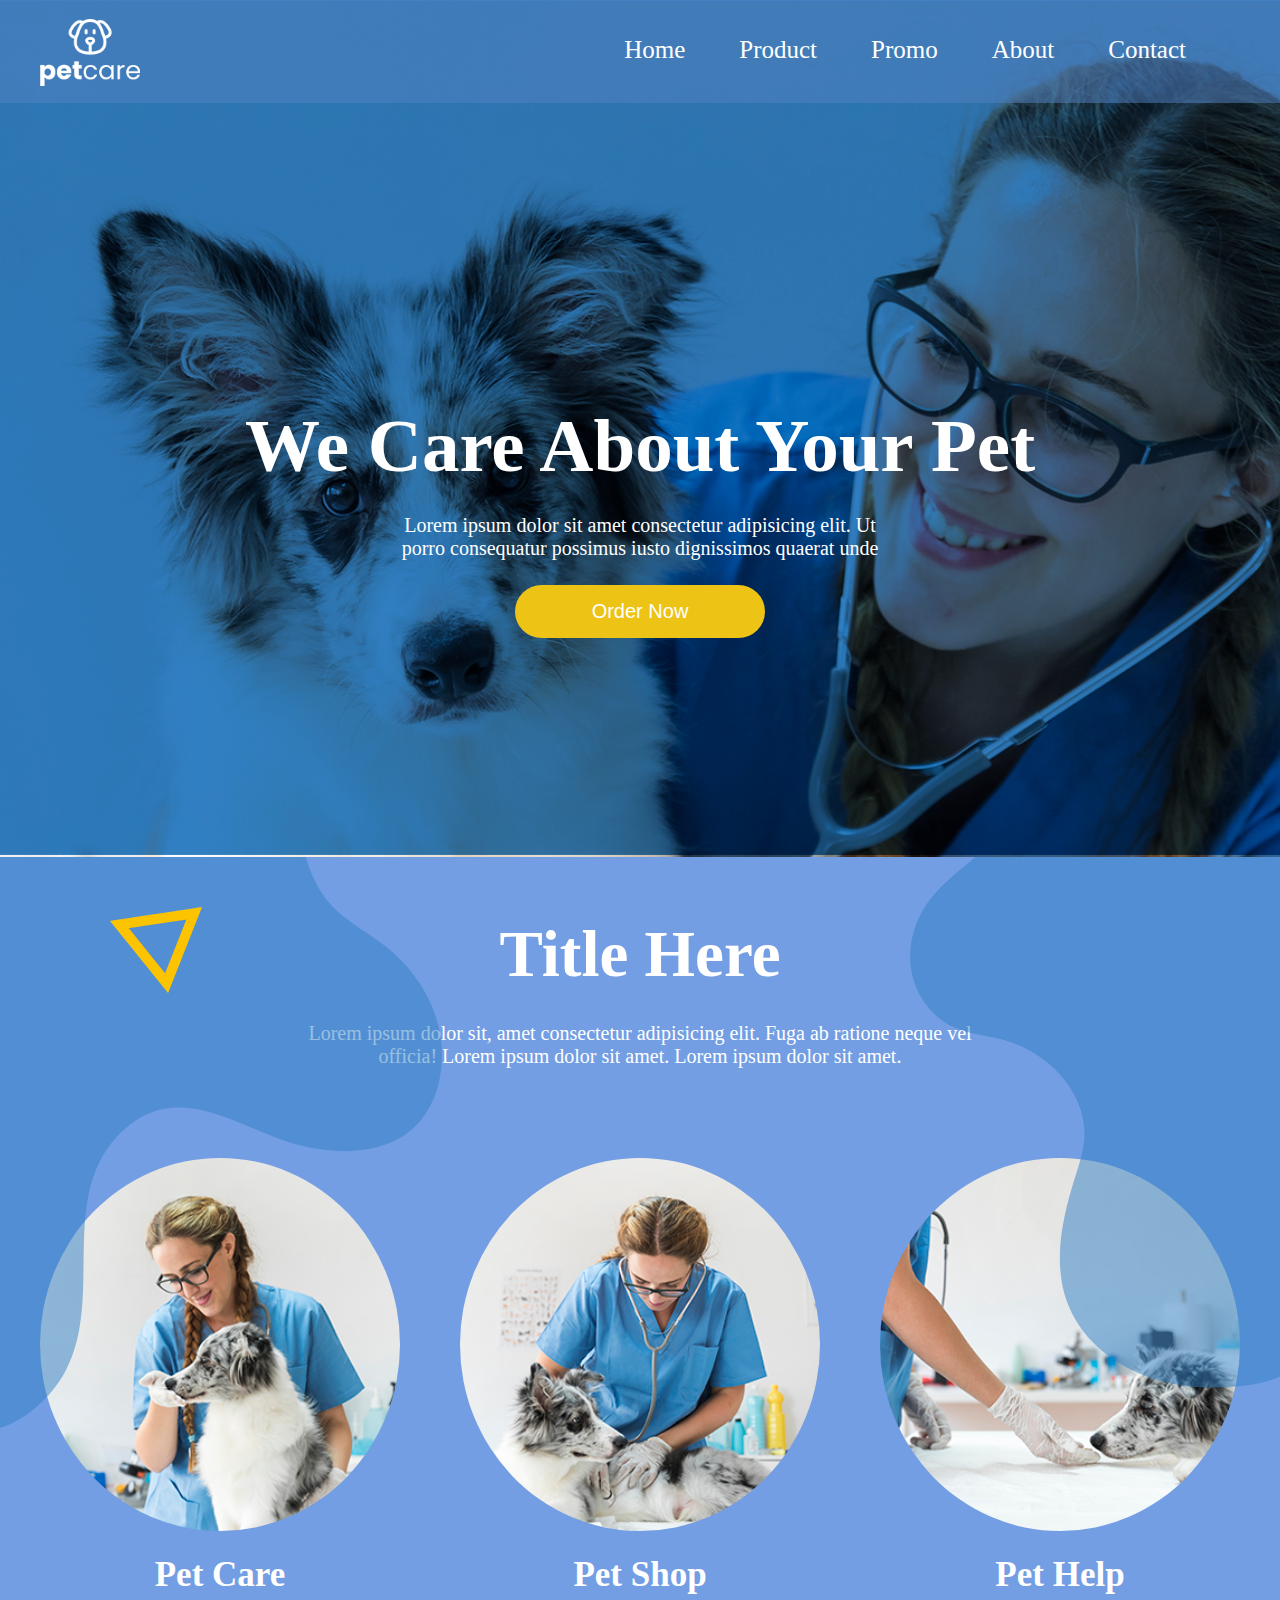
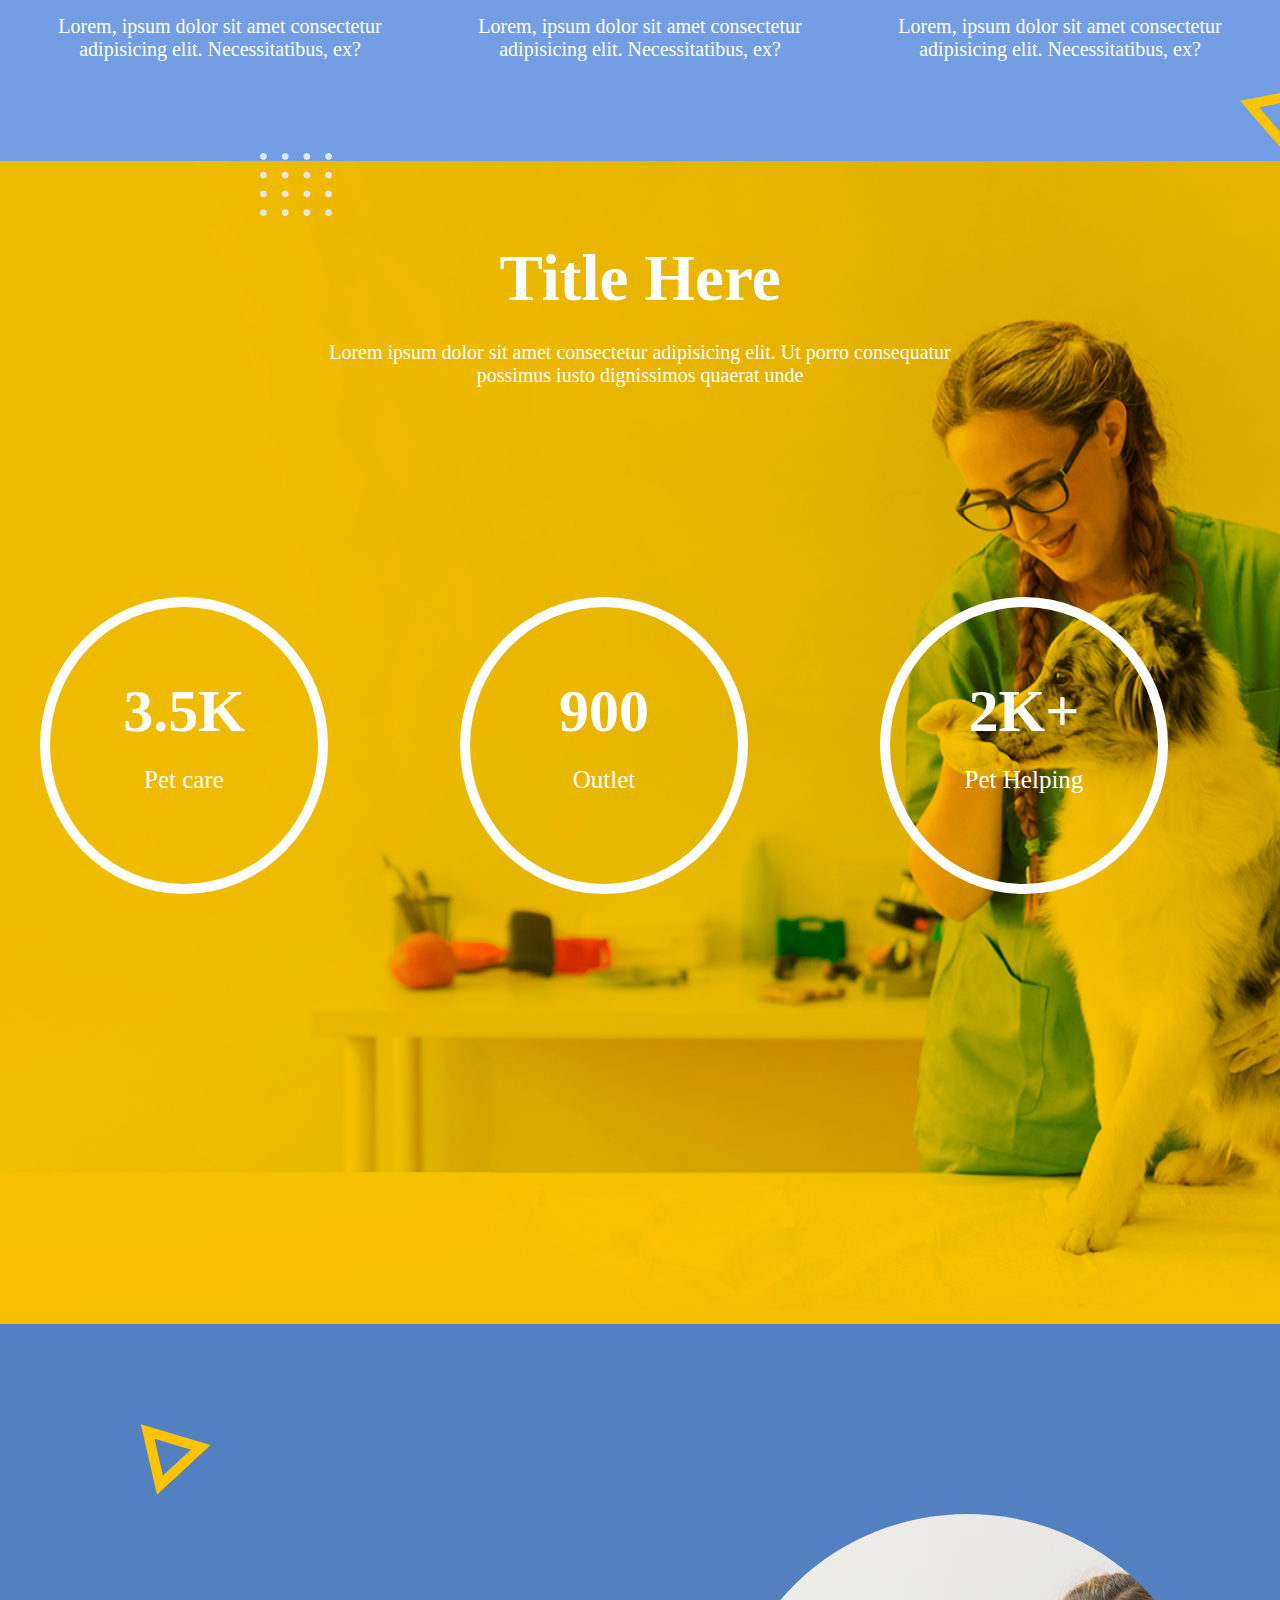
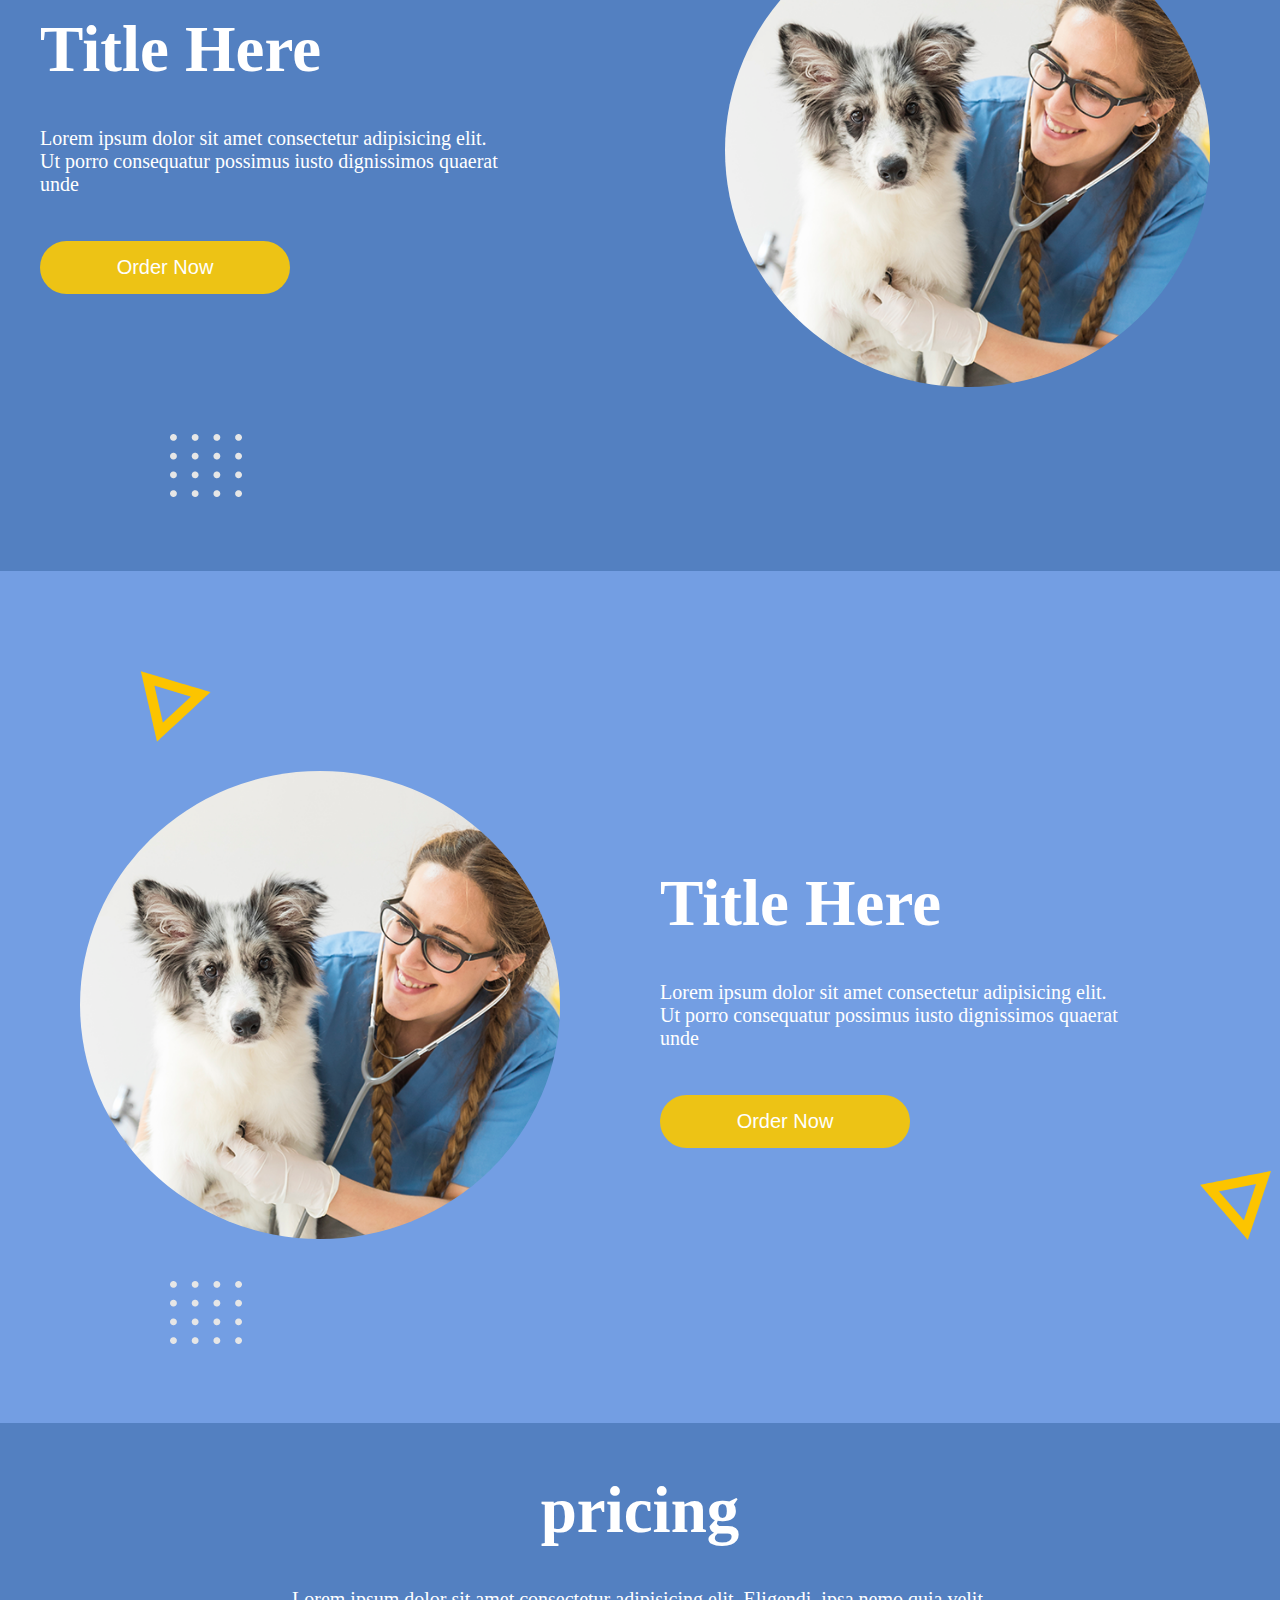
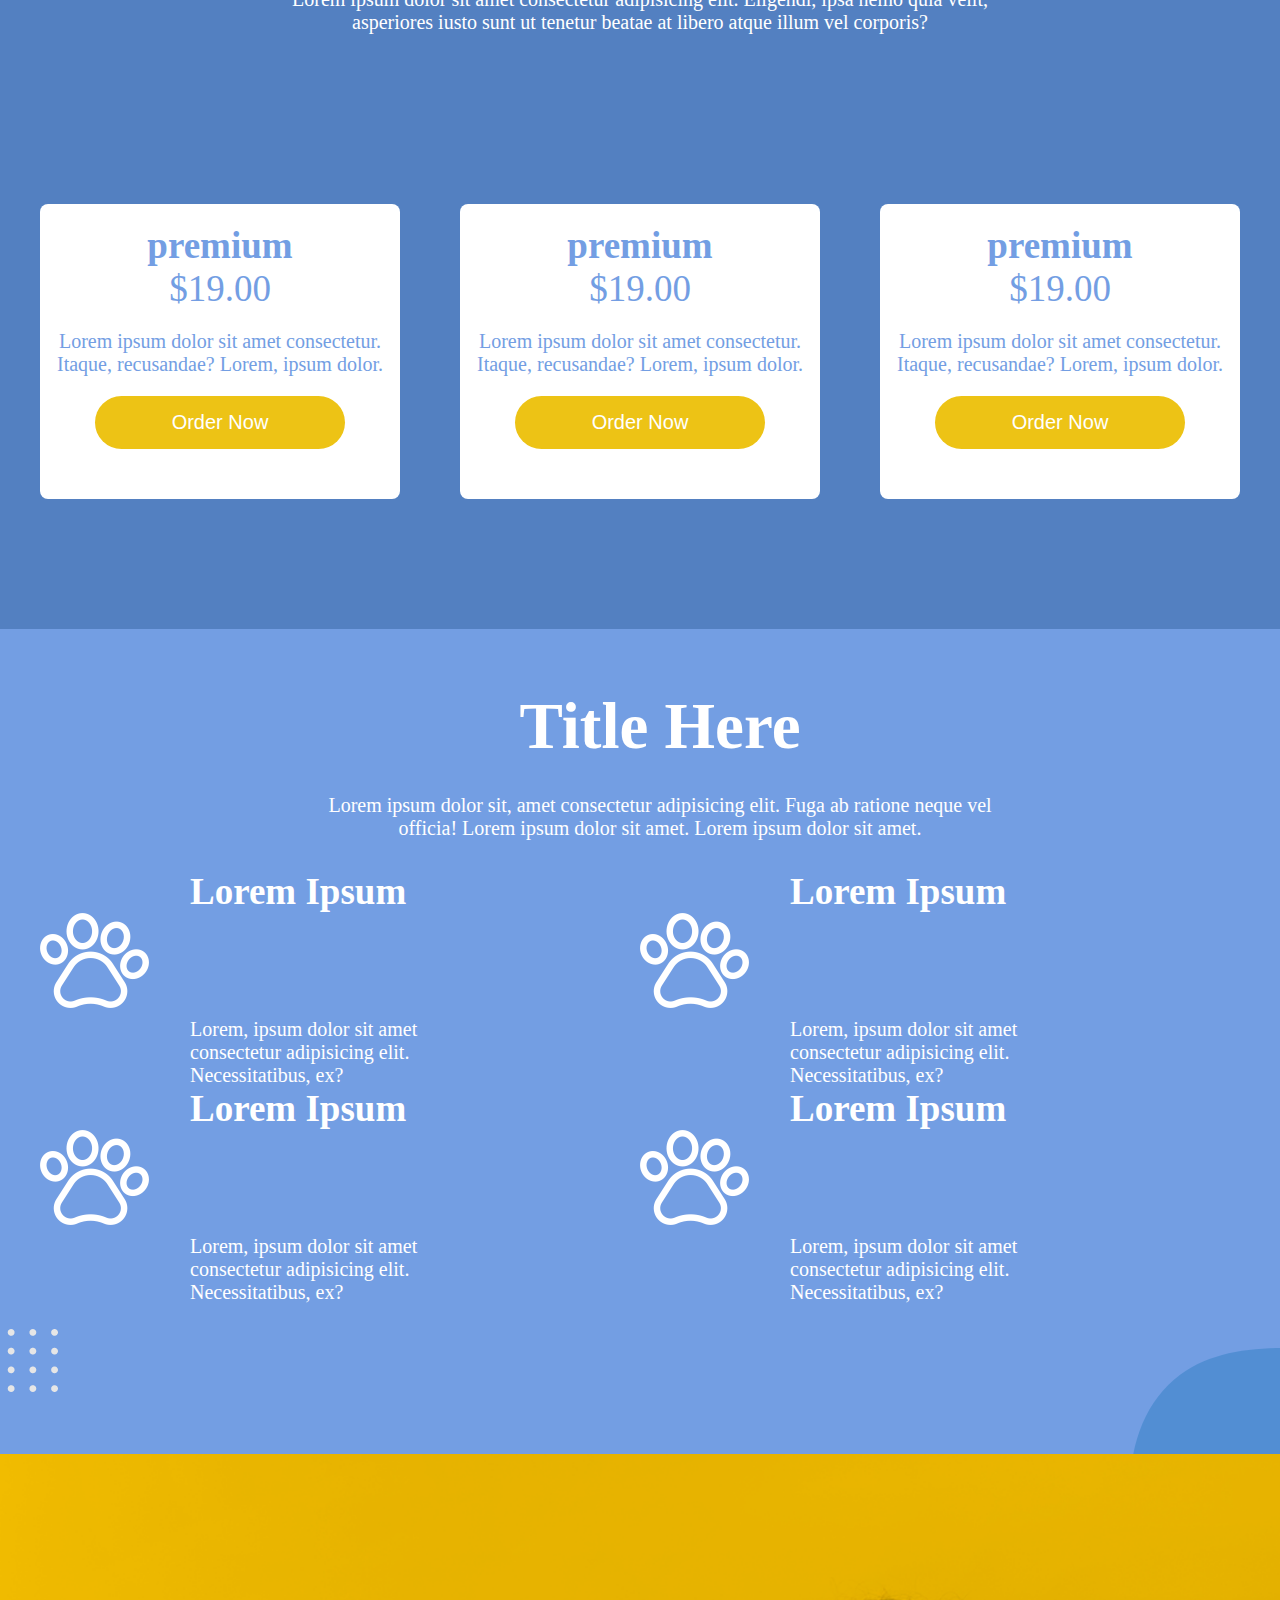
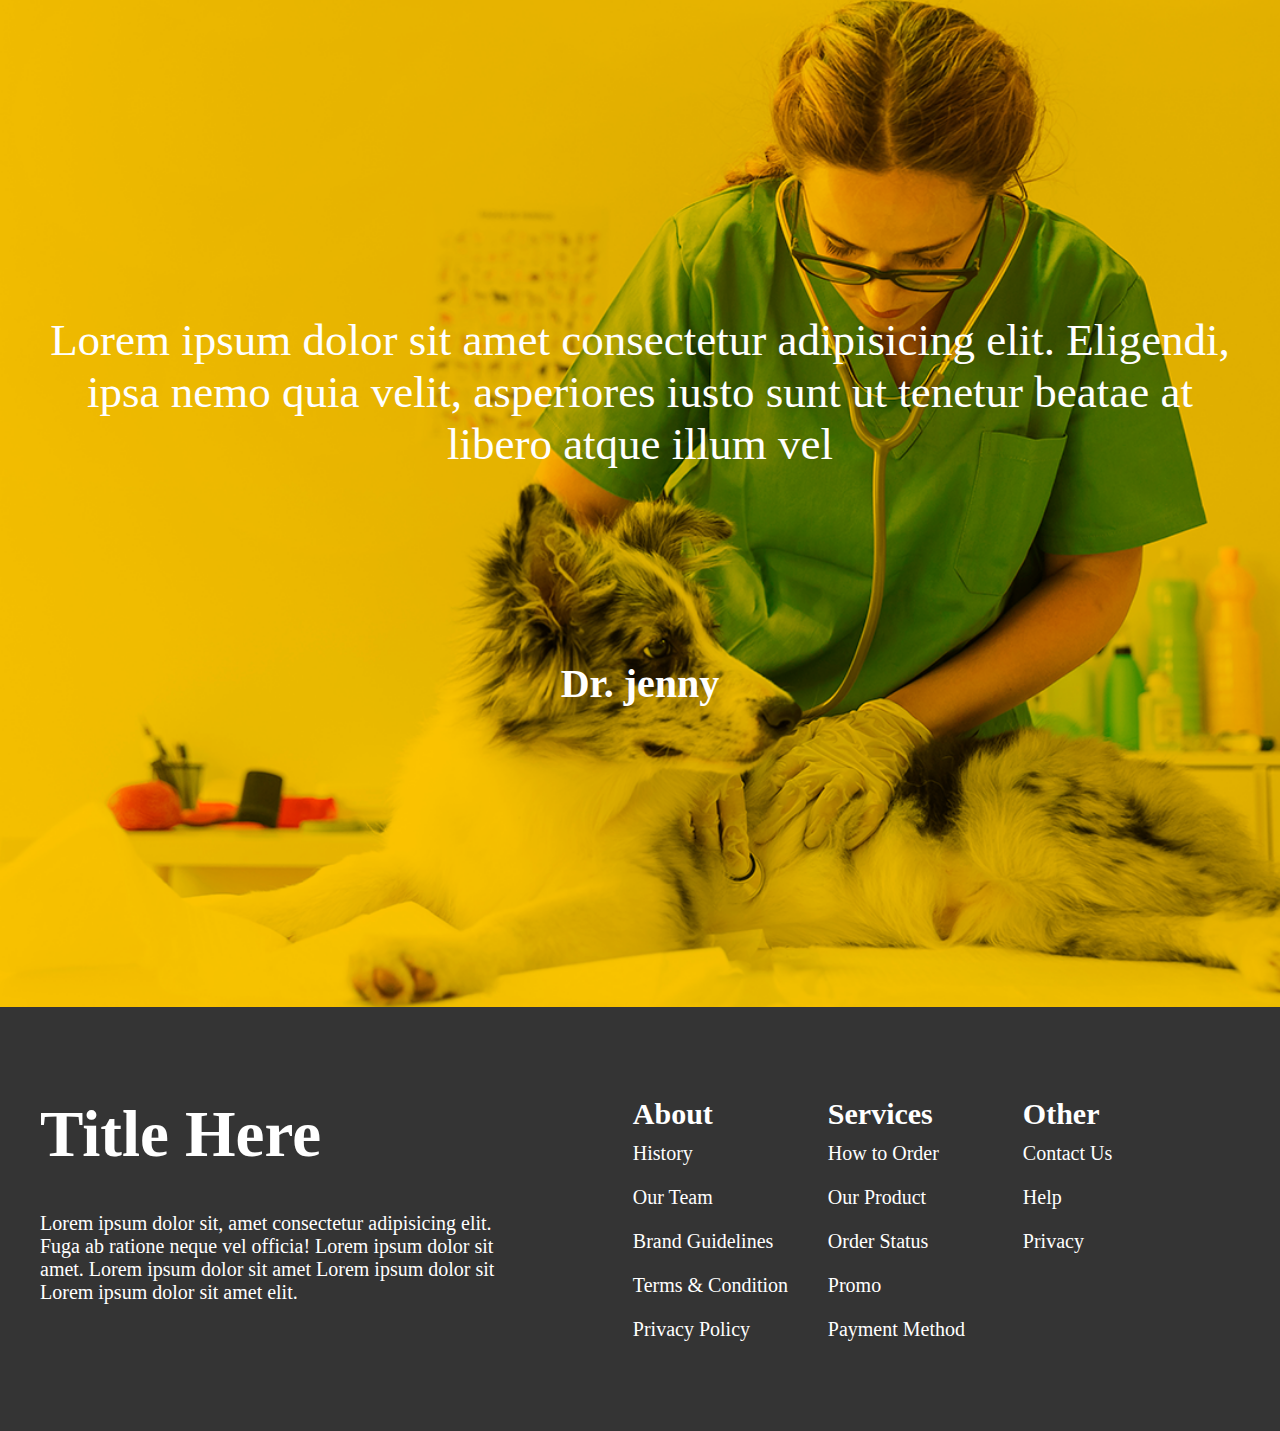
<file: index.html>
<!DOCTYPE html>
<html lang="en">

<head>
  <meta charset="UTF-8" />
  <meta http-equiv="X-UA-Compatible" content="IE=edge" />
  <meta name="viewport" content="width=device-width, initial-scale=1.0" />
  <link rel="stylesheet" href="https://cdnjs.cloudflare.com/ajax/libs/font-awesome/6.3.0/css/all.min.css"
    integrity="sha512-SzlrxWUlpfuzQ+pcUCosxcglQRNAq/DZjVsC0lE40xsADsfeQoEypE+enwcOiGjk/bSuGGKHEyjSoQ1zVisanQ=="
    crossorigin="anonymous" referrerpolicy="no-referrer" />
  <link rel="stylesheet" href="style.css" />
  <title>Document</title>
</head>

<body>
  <section class="home_sec">
    <header class="top_head">
      <div class="conteiner">
        <nav class="row jus align-item navbar">
          <div class="logo">
            <img src="./img/logo.png" alt="logo" />
          </div>
          <div class="link">
            <ul>
              <li><a href="#">Home</a></li>
              <li><a href="#">Product</a></li>
              <li><a href="#">Promo</a></li>
              <li><a href="#">About</a></li>
              <li><a href="#">Contact</a></li>
              <li>
                <a href="#"><i class="fa-solid fa-magnifying-glass"></i></a>
              </li>
            </ul>
          </div>
        </nav>
      </div>
    </header>
    <div class="conteiner">
      <div class="sect_one_text">
        <div>
          <h1>We Care About Your Pet</h1>
        </div>
        <div>
          <p>
            Lorem ipsum dolor sit amet consectetur adipisicing elit. Ut porro
            consequatur possimus iusto dignissimos quaerat unde
          </p>
        </div>
        <div class="ordernow">
          <button>Order Now</button>
        </div>
      </div>
    </div>
  </section>
  <section class="sect_two posi-rela">
    <div>
      <img src="./img/left-Shape.png" class="posi-abso left-Shape" alt="" />
      <img src="./img/left- tri.png" class="posi-abso left-tri" alt="" />
      <img src="./img/right-Shape.png" class="posi-abso right-Shape" alt="" />
      <img src="./img/right-dott.png" class="posi-abso right-dott" alt="" />
    </div>
    <div>
      <img src="./img/right-tri.png" class="posi-abso right-tri" alt="" />
    </div class="sect_two">
    <div class="conteiner">
      <div class="sect_two_text">
        <div>
          <h2>Title Here</h2>
        </div>
        <div>
          <p>
            Lorem ipsum dolor sit, amet consectetur adipisicing elit. Fuga ab
            ratione neque vel officia! Lorem ipsum dolor sit amet. Lorem ipsum
            dolor sit amet.
          </p>
        </div>
      </div>
      <div class="cart">
        <div class="row jus">
          <div class="col-30">
            <div>
              <img src="./img/1-2ndpage.png" alt="" />
            </div>
            <div>
              <h3>Pet Care</h3>
            </div>
            <div>
              <p>
                Lorem, ipsum dolor sit amet consectetur adipisicing elit.
                Necessitatibus, ex?
              </p>
            </div>
          </div>
          <div class="col-30">
            <div>
              <img src="./img/2-2ndpage.png" alt="" />
            </div>
            <div>
              <h3>Pet Shop</h3>
            </div>
            <div>
              <p>
                Lorem, ipsum dolor sit amet consectetur adipisicing elit.
                Necessitatibus, ex?
              </p>
            </div>
          </div>

          <div class="col-30">
            <div>
              <img src="./img/3-2ndpage.png" alt="" />
            </div>
            <div>
              <h3>Pet Help</h3>
            </div>
            <div>
              <p>
                Lorem, ipsum dolor sit amet consectetur adipisicing elit.
                Necessitatibus, ex?
              </p>
            </div>
          </div>
        </div>
      </div>
    </div>
  </section>
  <section class="sect_three posi-rela">
    <img src="./img/right-dott.png" class="posi-abso left-dott" alt="" />
    <div class="conteiner">
      <div class="sect_three_text">
        <div>
          <h2>Title Here</h2>
        </div>
        <div>
          <p>
            Lorem ipsum dolor sit amet consectetur adipisicing elit. Ut porro
            consequatur possimus iusto dignissimos quaerat unde
          </p>
        </div>
        <div class="cart ">
          <div class="row jus">
            <div class="col-30 pa_bo">
              <div class="radius">
                <h3>3.5K</h3>
                <p>Pet care</p>
              </div>
            </div>
            <div class="col-30  pa_bo">
              <div class="radius">
                <h3>900</h3>
                <p>Outlet</p>
              </div>
            </div>
            <div class="col-30  pa_bo">
              <div class="radius">
                <h3>2K+</h3>
                <p>Pet Helping</p>
              </div>
            </div>
          </div>
        </div>
  </section>
  <section class="sect_four posi-rela">
    <div>
      <img src="./img/left-tri-Shape.png" class="posi-abso left-tri-Shape" alt="">
      <img src="./img/right-dott.png" class="posi-abso right-dott2" alt="">
      <img src="./img/right-dott.png" class="posi-abso right-dott5" alt="" />
    </div>
    <div class="conteiner">
      <div class="sect_four_text row jus align-item">
        <div class="col-50">
          <div>
            <h2>Title Here</h2>
          </div>
          <div>
            <p>
              Lorem ipsum dolor sit amet consectetur adipisicing elit. Ut porro
              consequatur possimus iusto dignissimos quaerat unde
            </p>
          </div>
          <div class="ordernow-2">
            <button>Order Now</button>
          </div>
        </div>
        <div class="col-50">
          <div class="sect4-img">
            <img src="./img/4-sect4.png" alt="">
          </div>
        </div>
      </div>
    </div>
  </section>

  <section class="sect_five posi-rela">
    <div>
      <img src="./img/left-tri-Shape.png" class="posi-abso left-tri-Shape" alt="" />
      <img src="./img/right-dott.png" class="posi-abso right-dott4" alt="" />
      <img src="./img/right-dott.png" class="posi-abso right-dott5" alt="" />
      <img src="./img/right-tri.png" class="posi-abso right-tri2" alt="" />
      <img src="./img/right-tri.png" class="posi-abso right-tri3" alt="" />
    </div>
    <div class="conteiner">
      <div class="sect_five_text row jus align-item">
        <div class="col-50">
          <div class="sect5-img">
            <img src="./img/4-sect4.png" alt="">
          </div>
        </div>
        <div class="col-50">
          <div>
            <h2>Title Here</h2>
          </div>
          <div>
            <p>
              Lorem ipsum dolor sit amet consectetur adipisicing elit. Ut porro
              consequatur possimus iusto dignissimos quaerat unde
            </p>
          </div>
          <div class="ordernow-3">
            <button>Order Now</button>
          </div>
        </div>
      </div>
    </div>
  </section>

  <section class="sect_six">
    <div class="conteiner">
      <div class="sect_six_text">
        <div>
          <h2>pricing</h2>
        </div>
        <div>
          <p>
            Lorem ipsum dolor sit amet consectetur adipisicing elit. Eligendi,
            ipsa nemo quia velit, asperiores iusto sunt ut tenetur beatae at
            libero atque illum vel corporis?
          </p>
        </div>
      </div>

      <div class="row jus">
        <div class="sect_six_box1 col-30">
          <div>
            <h4>premium</h4>
          </div>
          <div><i class="fa fa-paw"></i></div>
          <div class="num_size">$19.00</div>
          <div>
            <p>
              Lorem ipsum dolor sit amet consectetur. Itaque, recusandae?
              Lorem, ipsum dolor.
            </p>
          </div>
          <div class="ordernow">
            <button>Order Now</button>
          </div>
        </div>

        <div class="sect_six_box1 col-30">
          <div>
            <h4>premium</h4>
          </div>
          <div><i class="fa fa-paw"></i></div>
          <div class="num_size">$19.00</div>
          <div>
            <p>
              Lorem ipsum dolor sit amet consectetur. Itaque, recusandae?
              Lorem, ipsum dolor.
            </p>
          </div>
          <div class="ordernow">
            <button>Order Now</button>
          </div>
        </div>


        <div class="sect_six_box1 col-30">
          <div>
            <h4>premium</h4>
          </div>
          <div><i class="fa fa-paw"></i></div>
          <div class="num_size">$19.00</div>
          <div>
            <p>
              Lorem ipsum dolor sit amet consectetur. Itaque, recusandae?
              Lorem, ipsum dolor.
            </p>
          </div>
          <div class="ordernow">
            <button>Order Now</button>
          </div>
        </div>
      </div>
    </div>
  </section>
  <section class="sect_seven posi-rela">
    <div>
      <img src="./img/right-dott.png" class="posi-abso right-dott6" alt="">
      <img src="./img/right-dott.png" class="posi-abso right-dott7" alt="">
    </div>
    <div><img src="./img/sect_seven-shape.png" class="posi-abso sect_seven-shape" alt=""></div>
    <div class="conteiner">
      <div class="sect_seven_text">
        <div>
          <h2>Title Here</h2>
        </div>
        <div>
          <p>
            Lorem ipsum dolor sit, amet consectetur adipisicing elit. Fuga ab
            ratione neque vel officia! Lorem ipsum dolor sit amet. Lorem ipsum
            dolor sit amet.
          </p>
        </div>
      </div>

      <div class="cart-3">
        <div class="row jus align-item">
          <div class="col-50">
            <div>
              <h3>Lorem Ipsum</h3>
            </div>
            <div class="sect6-img"><img src="./img/paw-icon.png" alt=""></div>
            <div>
              <p>
                Lorem, ipsum dolor sit amet consectetur adipisicing elit.
                Necessitatibus, ex?
              </p>
            </div>
            <div>
              <h3>Lorem Ipsum</h3>
            </div>
            <div class="sect6-img"><img src="./img/paw-icon.png" alt=""></div>
            <div>
              <p>
                Lorem, ipsum dolor sit amet consectetur adipisicing elit.
                Necessitatibus, ex?
              </p>
            </div>
          </div>
          <div class="col-50">
            <div>
              <h3>Lorem Ipsum</h3>
            </div>
            <div class="sect6-img"><img src="./img/paw-icon.png" alt=""></div>
            <div>
              <p>
                Lorem, ipsum dolor sit amet consectetur adipisicing elit.
                Necessitatibus, ex?
              </p>
            </div>
            <div>
              <h3>Lorem Ipsum</h3>
            </div>
            <div class="sect6-img"><img src="./img/paw-icon.png" alt=""></div>
            <div>
              <p>
                Lorem, ipsum dolor sit amet consectetur adipisicing elit.
                Necessitatibus, ex?
              </p>
            </div>
          </div>
        </div>
      </div>
  </section>
  <section class="sect_eight padding">
    <div class="conteiner">
      <div class="sect_eight_text">
        <div>
          <p>
            Lorem ipsum dolor sit amet consectetur adipisicing elit. Eligendi,
            ipsa nemo quia velit, asperiores iusto sunt ut tenetur beatae at
            libero atque illum vel
          </p>
        </div>
        <div>
          <h4>Dr. jenny</h4>
        </div>
      </div>
    </div>
  </section>
  <section class="sect_nine">
    <footer class="last_one">
      <div class="conteiner">
        <div class="sect_nine_text row jus">
          <div class="col-50">
            <div>
              <h2>Title Here</h2>
            </div>
            <div>
              <p>
                Lorem ipsum dolor sit, amet consectetur adipisicing elit. Fuga ab
                ratione neque vel officia! Lorem ipsum dolor sit amet. Lorem ipsum
                dolor sit amet Lorem ipsum dolor sit Lorem ipsum dolor sit amet elit.
              </p>
            </div>
            <div>

            </div>
          </div>
          <div class="sect_nine_box col-16 ">
            <h5>About</h5>
            <h6>History</h6>
            <h6>Our Team</h6>
            <h6>Brand Guidelines</h6>
            <h6>Terms & Condition</h6>
            <h6>Privacy Policy</h6>
          </div>
          <div class="sect_nine_box col-16 ">
            <h5>Services</h5>
            <h6>How to Order</h6>
            <h6>Our Product</h6>
            <h6>Order Status</h6>
            <h6>Promo</h6>
            <h6>Payment Method</h6>
          </div>
          <div class="sect_nine_box col-16 ">
            <h5>Other</h5>
            <h6>Contact Us</h6>
            <h6>Help</h6>
            <h6>Privacy</h6>
          </div>
        </div>
      </div>
    </footer>
  </section>

</body>

</html>
</file>
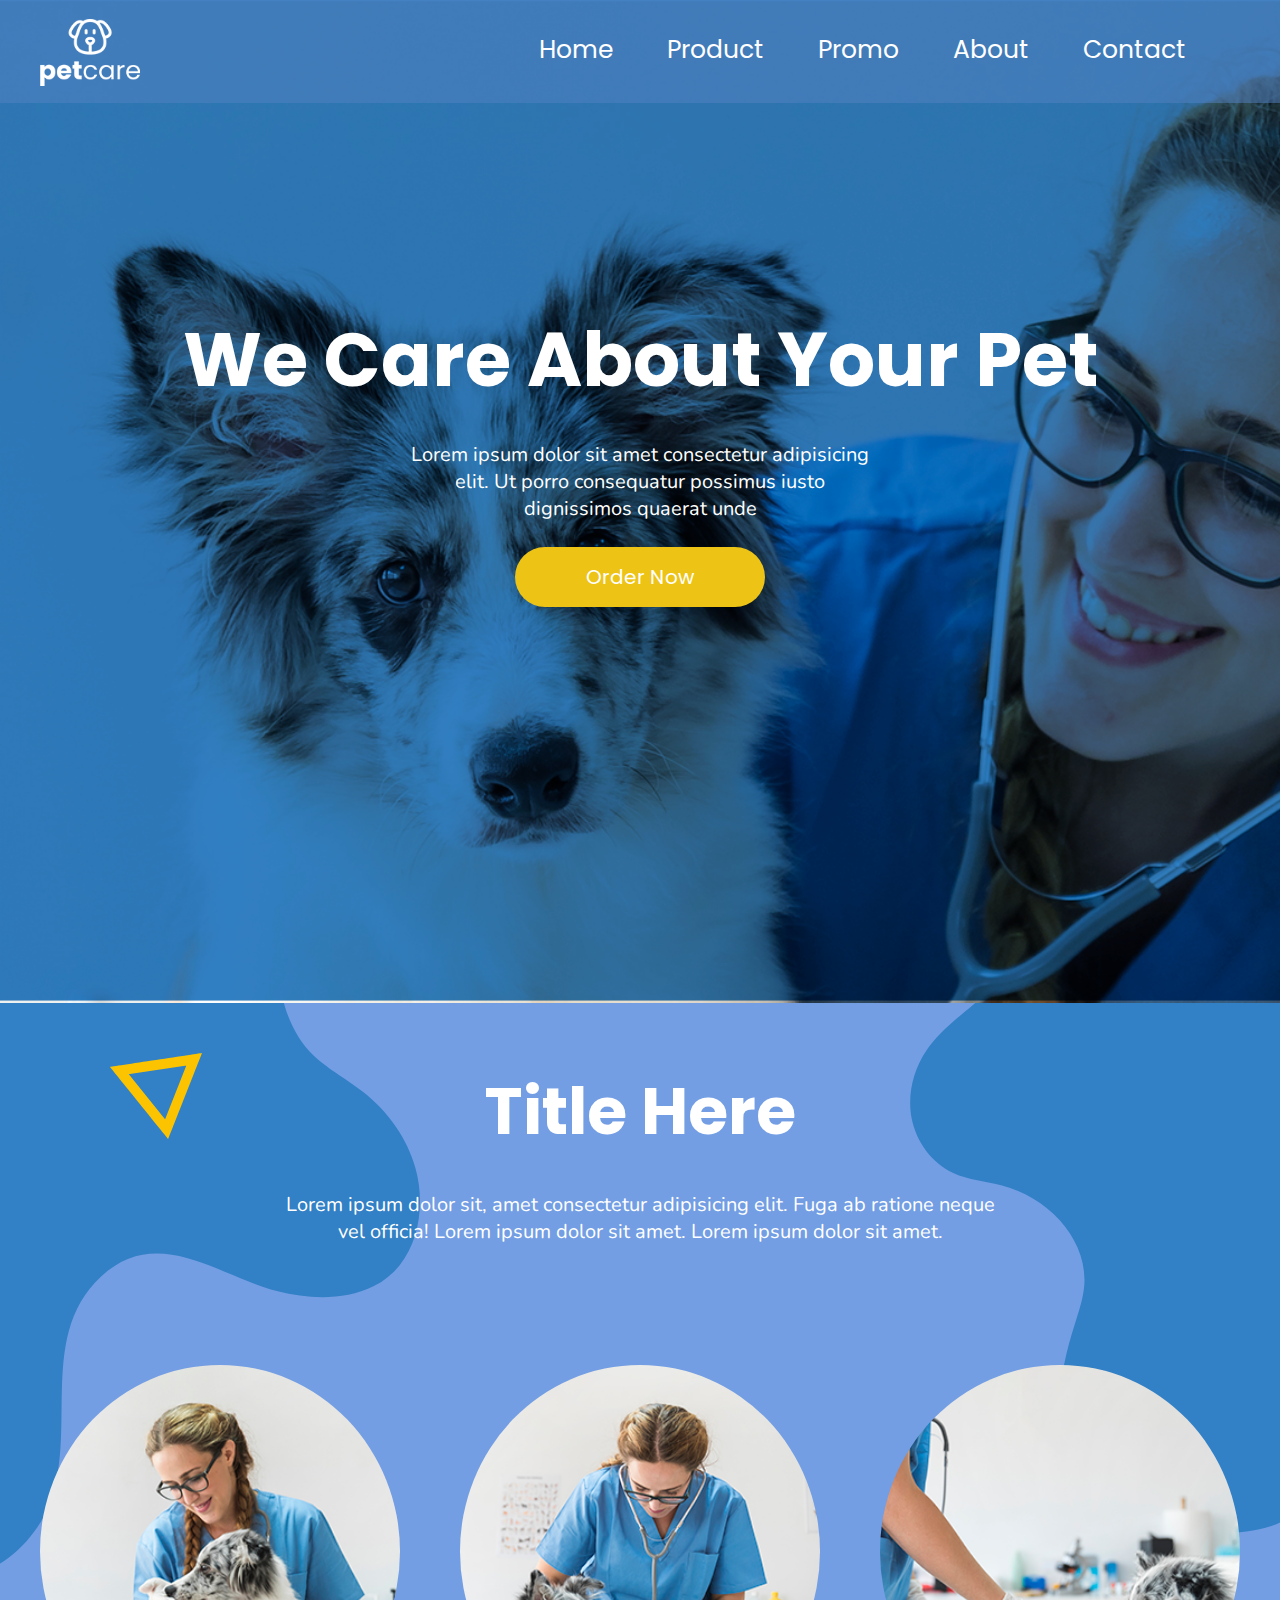
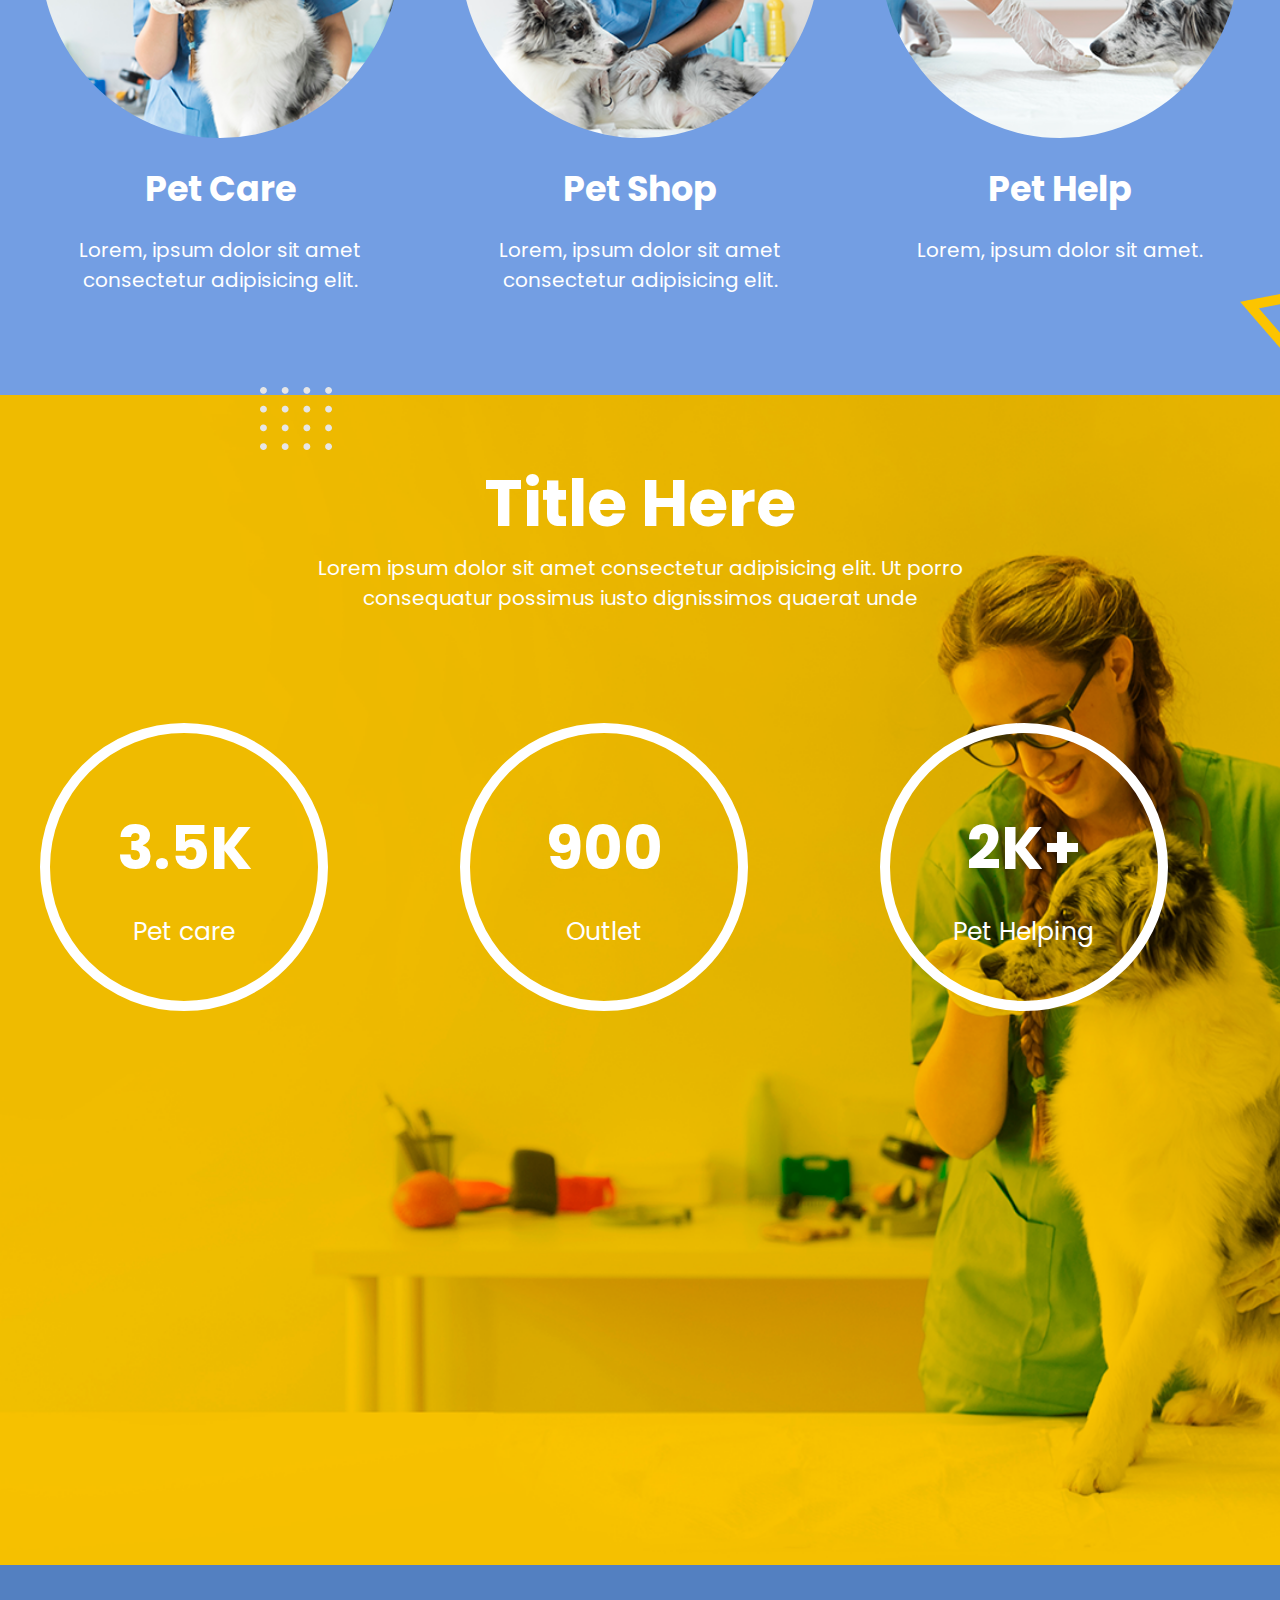
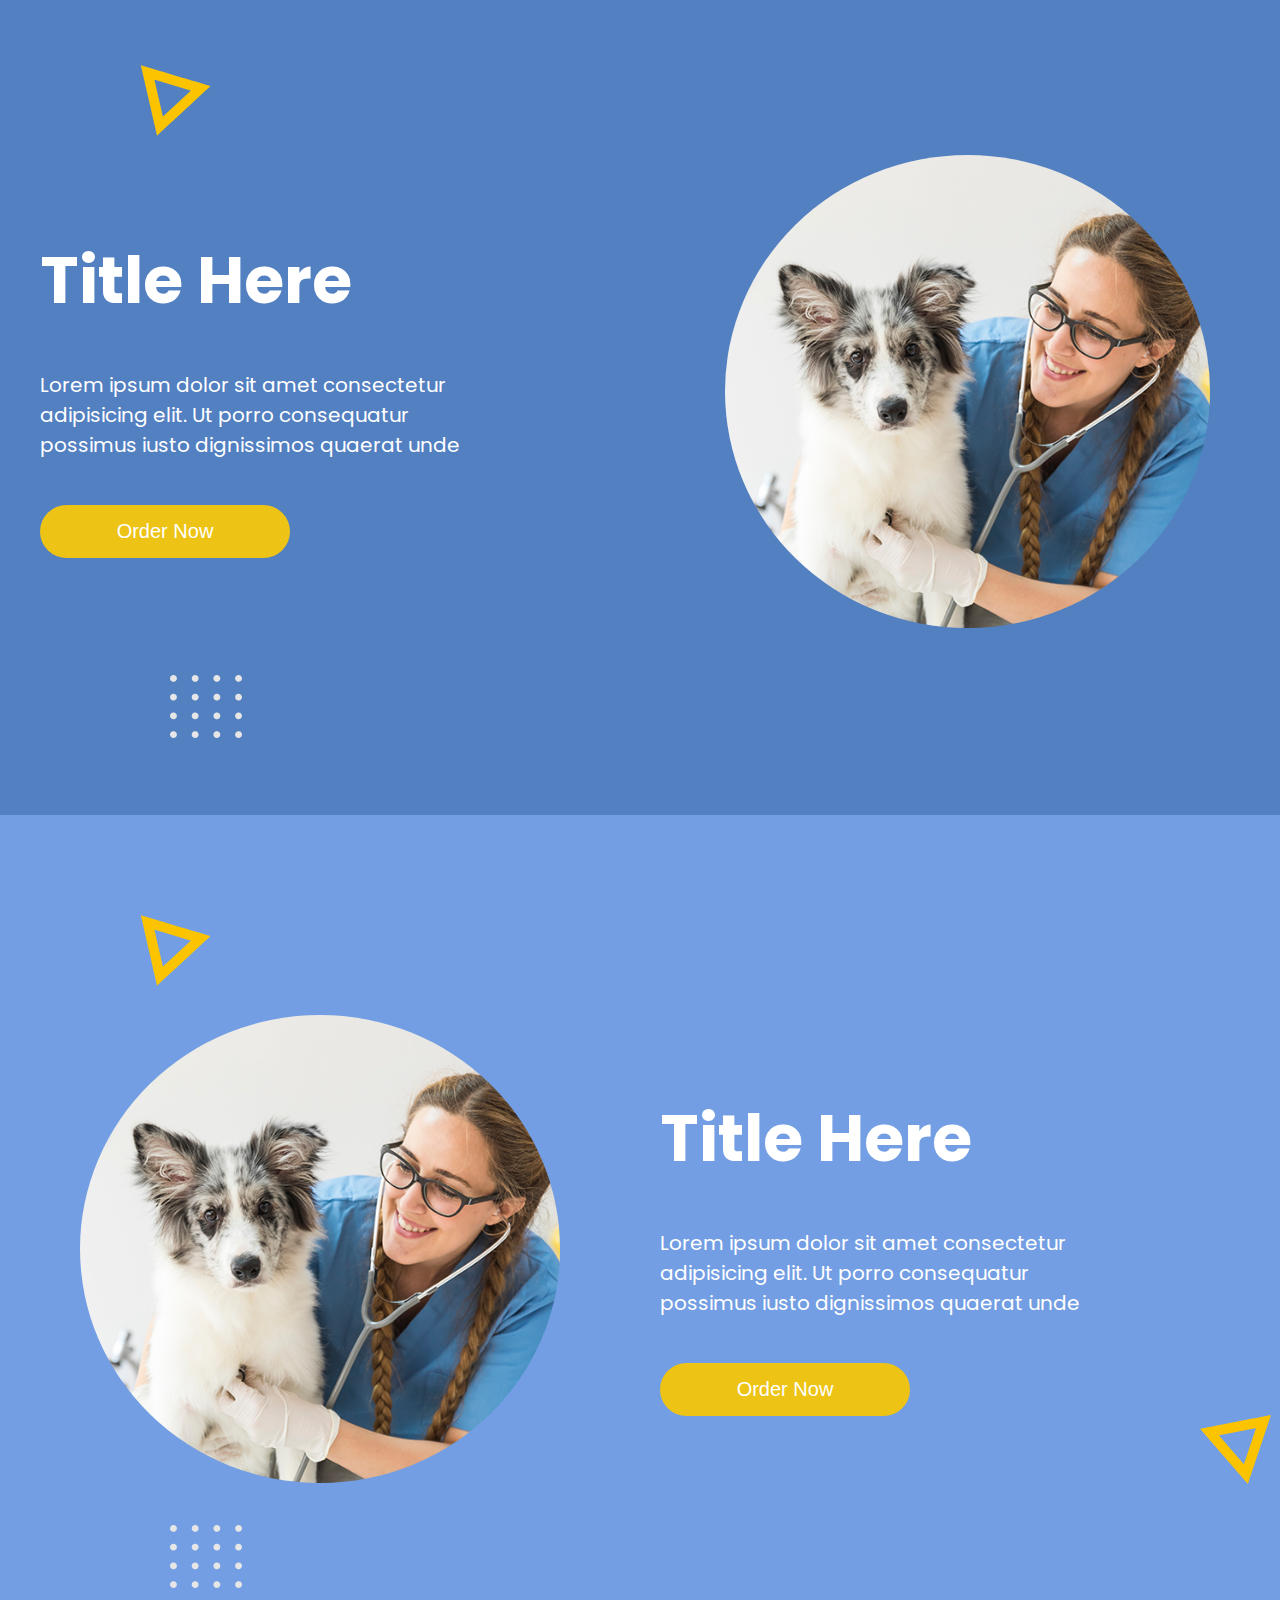
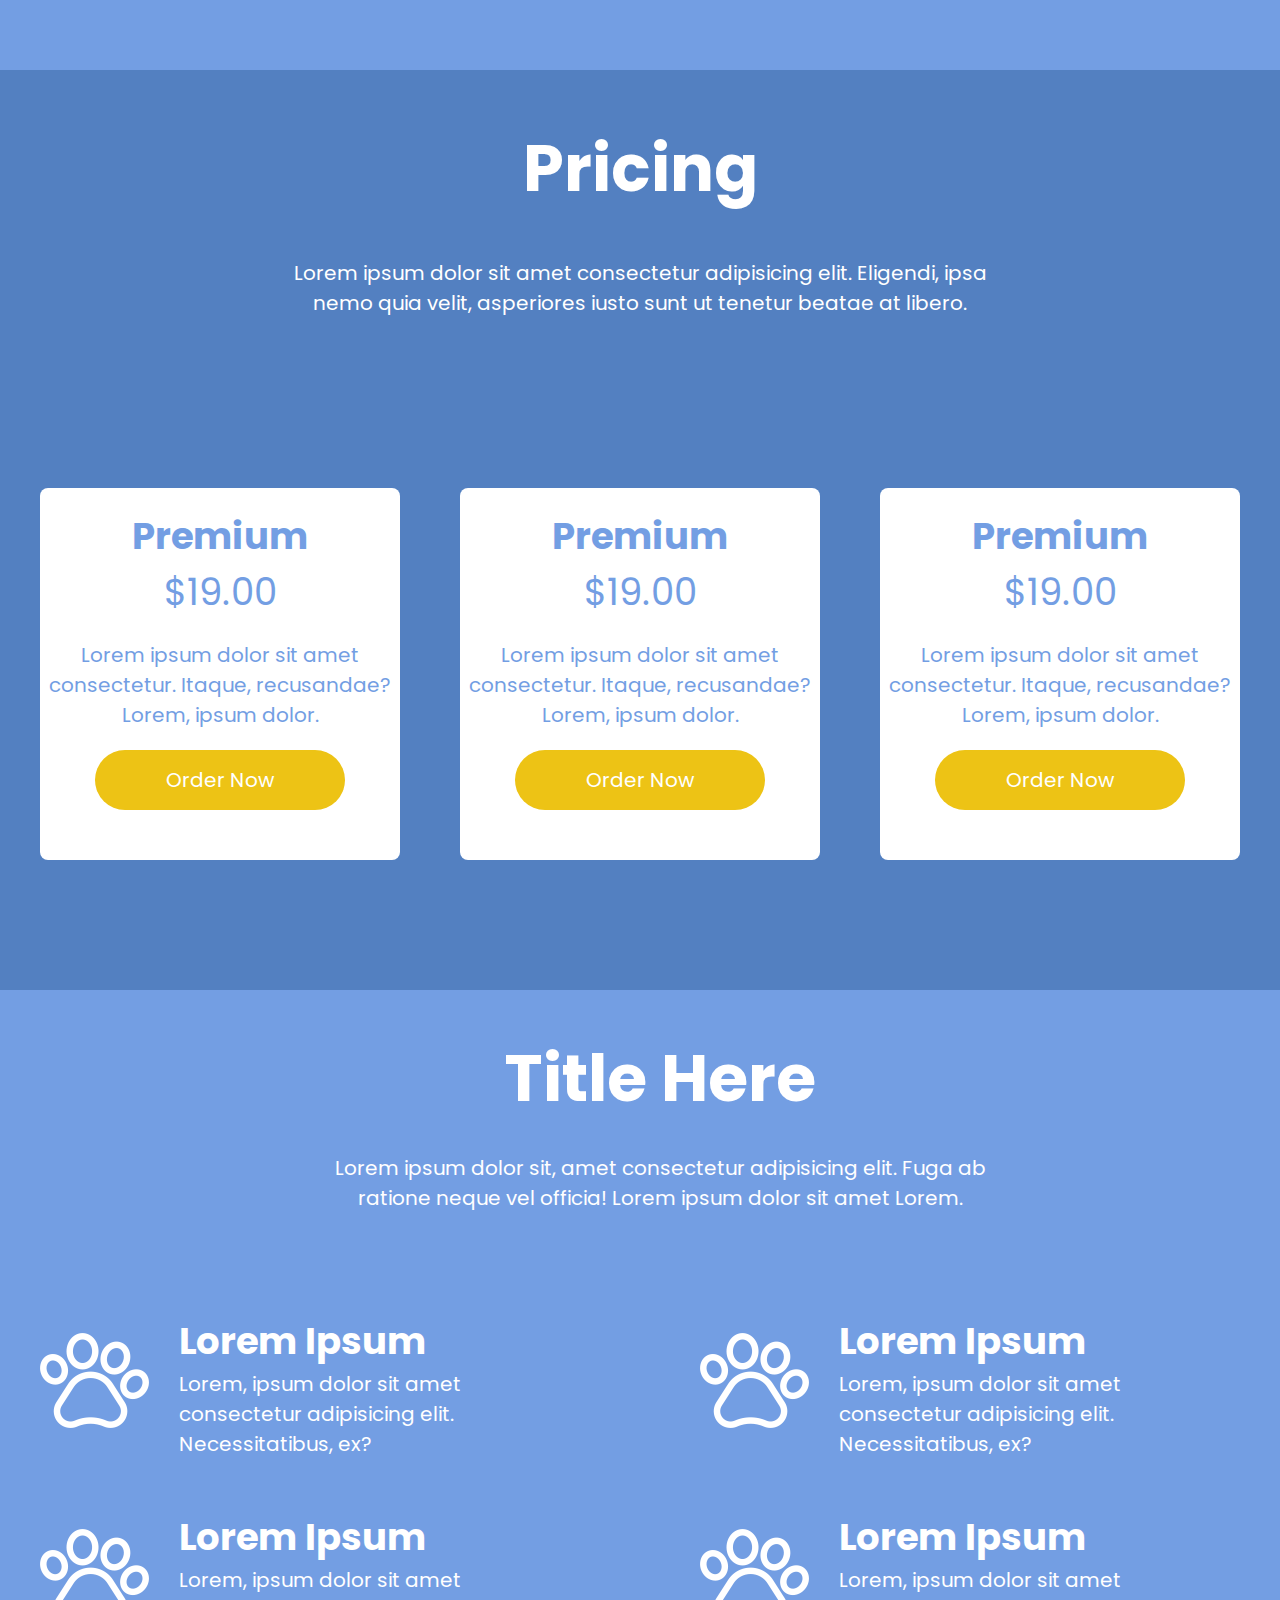
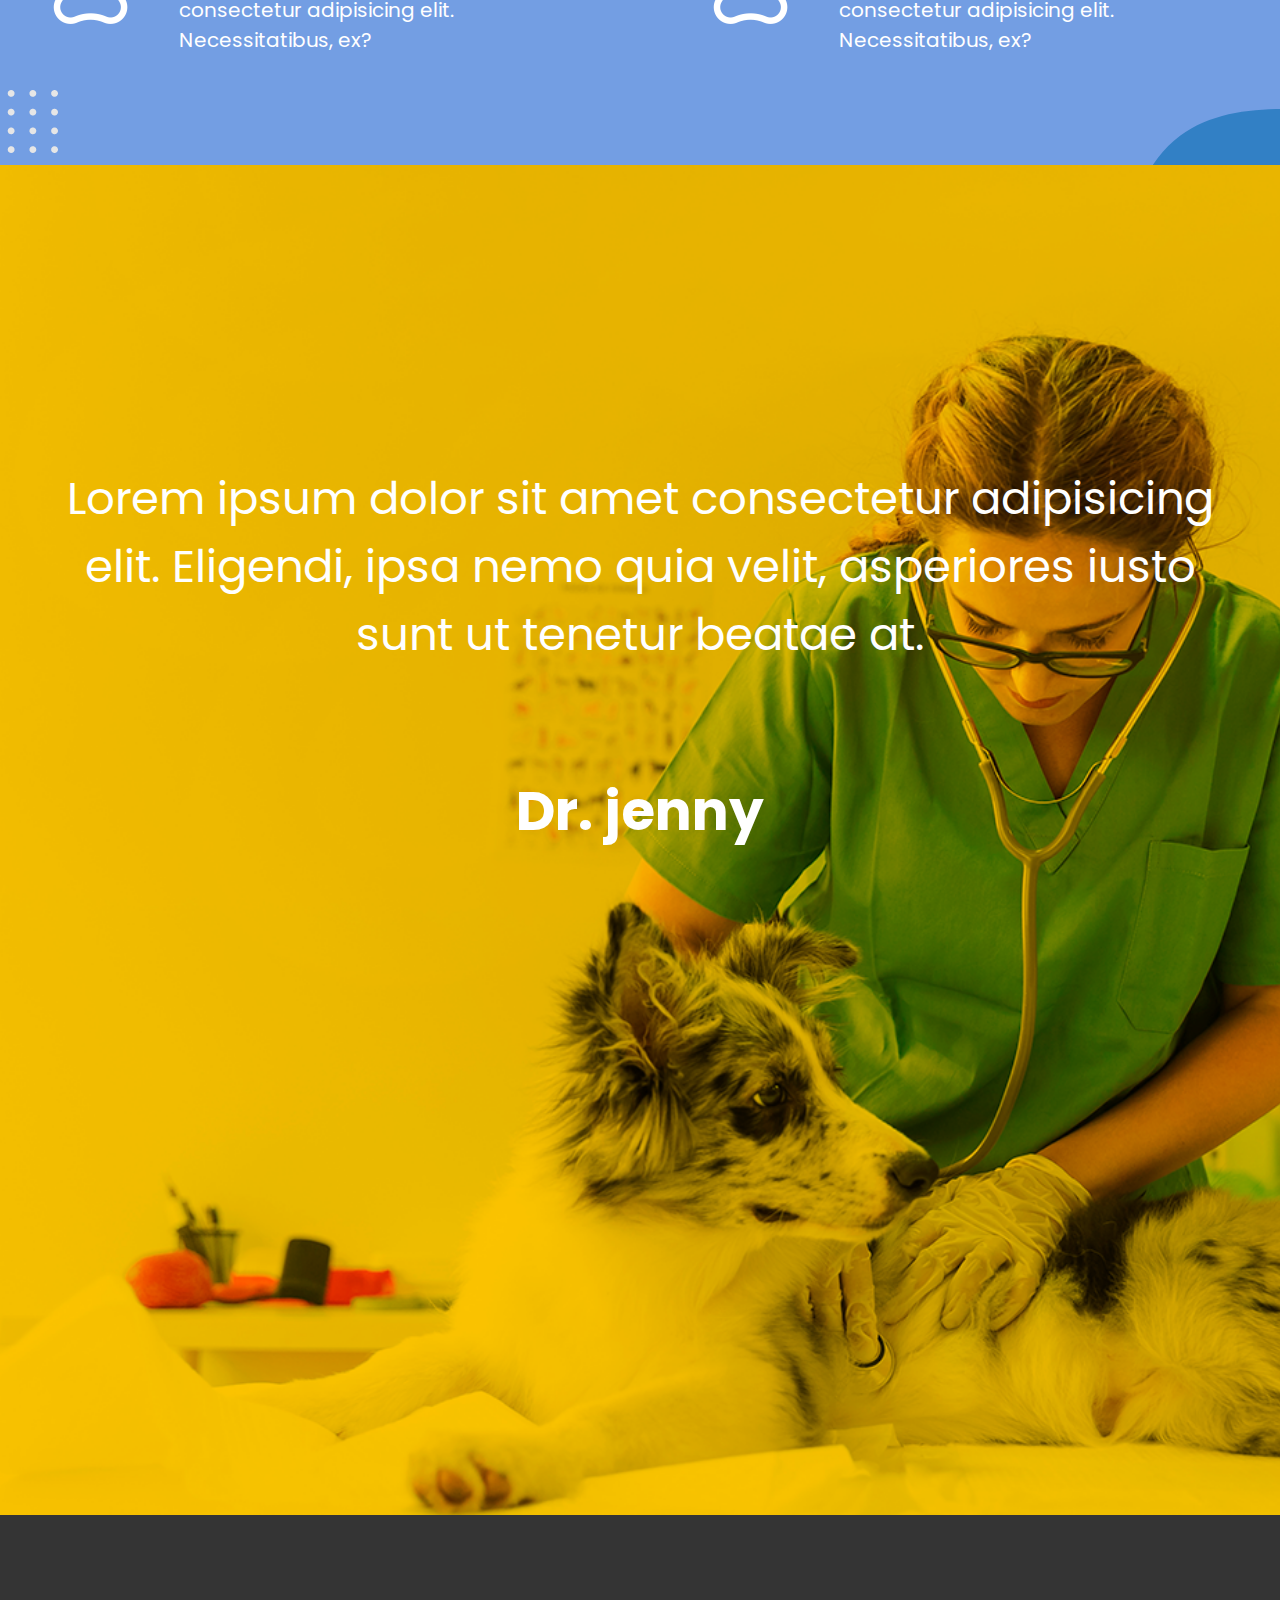
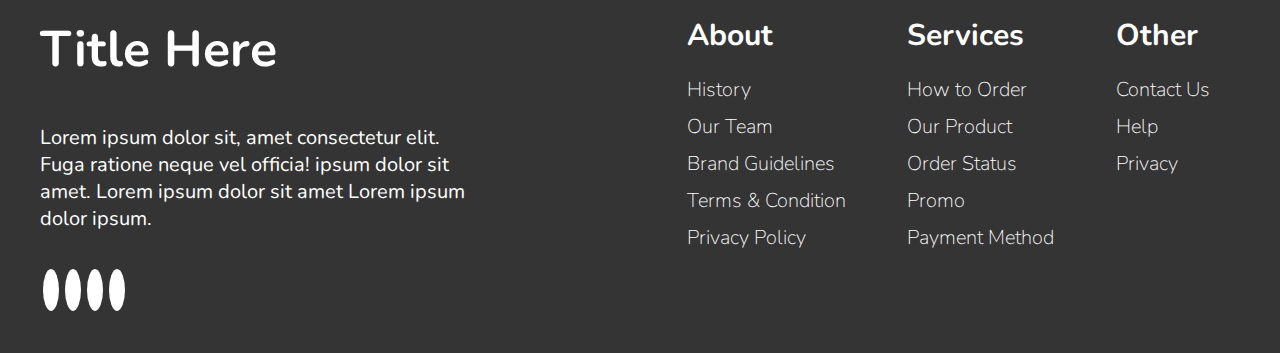
<file: index1.html>
<!DOCTYPE html>
<html lang="en">

<head>
  <meta charset="UTF-8" />
  <meta http-equiv="X-UA-Compatible" content="IE=edge" />
  <meta name="viewport" content="width=device-width, initial-scale=1.0" />
  <link rel="stylesheet" href="https://cdnjs.cloudflare.com/ajax/libs/font-awesome/6.3.0/css/all.min.css"
    integrity="sha512-SzlrxWUlpfuzQ+pcUCosxcglQRNAq/DZjVsC0lE40xsADsfeQoEypE+enwcOiGjk/bSuGGKHEyjSoQ1zVisanQ=="
    crossorigin="anonymous" referrerpolicy="no-referrer" />
  <link href="https://fonts.googleapis.com/css2?family=Poppins:wght@600&display=swap" rel="stylesheet">
  <link href="https://fonts.googleapis.com/css2?family=Nunito&family=Poppins:wght@600&display=swap" rel="stylesheet">
  <link rel="stylesheet" href="style1.css" />
  <title>Document</title>
</head>

<body>
  <section class="home_sec">
    <header class="top_head">
      <div class="conteiner">
        <nav class="row jus align-item navbar">
          <div class="logo">
            <img src="./img/logo.png" alt="logo" />
          </div>
          <div class="link">
            <ul>
              <li><a href="#">Home</a></li>
              <li><a href="#">Product</a></li>
              <li><a href="#">Promo</a></li>
              <li><a href="#">About</a></li>
              <li><a href="#">Contact</a></li>
              <li>
                <a href="#"><i class="fa-solid fa-magnifying-glass"></i></a>
              </li>
            </ul>
          </div>
        </nav>
      </div>
    </header>
    <div class="conteiner">
      <div class="sect_one_text">
        <div>
          <h1>We Care About Your Pet</h1>
        </div>
        <div>
          <p>
            Lorem ipsum dolor sit amet consectetur adipisicing elit. Ut porro
            consequatur possimus iusto dignissimos quaerat unde
          </p>
        </div>
        <div class="ordernow">
          <button>Order Now</button>
        </div>
      </div>
    </div>
  </section>
  <section class="sect_two posi-rela">
    <div>
      <img src="./img/left-Shape.png" class="posi-abso left-Shape" alt="" />
      <img src="./img/left- tri.png" class="posi-abso left-tri" alt="" />
      <img src="./img/right-Shape.png" class="posi-abso right-Shape" alt="" />
      <img src="./img/right-dott.png" class="posi-abso right-dott" alt="" />
    </div>
    <div>
      <img src="./img/right-tri.png" class="posi-abso right-tri" alt="" />
    </div>
    <div class="conteiner">
      <div class="sect_two_text">
        <div>
          <h2>Title Here</h2>
        </div>
        <div>
          <p>
            Lorem ipsum dolor sit, amet consectetur adipisicing elit. Fuga ab
            ratione neque vel officia! Lorem ipsum dolor sit amet. Lorem ipsum
            dolor sit amet.
          </p>
        </div>
      </div>
      <div class="cart">
        <div class="row jus">
          <div class="col-30">
            <div>
              <img src="./img/1-2ndpage.png" alt="" />
            </div>
            <div>
              <h3>Pet Care</h3>
              <p>
                Lorem, ipsum dolor sit amet consectetur adipisicing elit.
              </p>
            </div>
          </div>
          <div class="col-30">
            <div>
              <img src="./img/2-2ndpage.png" alt="" />
            </div>
            <div>
              <h3>Pet Shop</h3>
              <p>
                Lorem, ipsum dolor sit amet consectetur adipisicing elit.
              </p>
            </div>
          </div>
          <div class="col-30">
            <div>
              <img src="./img/3-2ndpage.png" alt="" />
            </div>
            <div class="sect2_img">
              <h3>Pet Help</h3>
              <p>
                Lorem, ipsum dolor sit amet.
              </p>
            </div>
          </div>
        </div>
      </div>
    </div>
  </section>
  <section class="sect_three posi-rela">
    <img src="./img/right-dott.png" class="posi-abso left-dott" alt="" />
    <div class="conteiner">
      <div class="sect_three_text">
        <div>
          <h2>Title Here</h2>
        </div>
        <div>
          <p>
            Lorem ipsum dolor sit amet consectetur adipisicing elit. Ut porro
            consequatur possimus iusto dignissimos quaerat unde
          </p>
        </div>
        <div class="cart ">
          <div class="row jus">
            <div class="col-30">
              <div class="radius">
                <h3>3.5K</h3>
                <p>Pet care</p>
              </div>
            </div>
            <div class="col-30">
              <div class="radius">
                <h3>900</h3>
                <p>Outlet</p>
              </div>
            </div>
            <div class="col-30">
              <div class="radius">
                <h3>2K+</h3>
                <p>Pet Helping</p>
              </div>
            </div>
          </div>
        </div>
  </section>
  <section class="sect_four posi-rela">
    <div>
      <img src="./img/left-tri-Shape.png" class="posi-abso left-tri-Shape" alt="">
      <img src="./img/right-dott.png" class="posi-abso right-dott2" alt="">
      <img src="./img/right-dott.png" class="posi-abso right-dott5" alt="" />
    </div>
    <div class="conteiner">
      <div class="sect_four_text row jus align-item">
        <div class="col-50">
          <div>
            <h2>Title Here</h2>
          </div>
          <div>
            <p>
              Lorem ipsum dolor sit amet consectetur adipisicing elit. Ut porro
              consequatur possimus iusto dignissimos quaerat unde
            </p>
          </div>
          <div class="ordernow-2">
            <button>Order Now</button>
          </div>
        </div>
        <div class="col-50">
          <div class="sect4-img">
            <img src="./img/4-sect4.png" alt="">
          </div>
        </div>
      </div>
    </div>
  </section>
  <section class="sect_five posi-rela">
    <div>
      <img src="./img/left-tri-Shape.png" class="posi-abso left-tri-Shape" alt="" />
      <img src="./img/right-dott.png" class="posi-abso right-dott4" alt="" />
      <img src="./img/right-dott.png" class="posi-abso right-dott5" alt="" />
      <img src="./img/right-tri.png" class="posi-abso right-tri2" alt="" />
      <img src="./img/right-tri.png" class="posi-abso right-tri3" alt="" />
    </div>
    <div class="conteiner">
      <div class="sect_five_text row jus align-item">
        <div class="col-50">
          <div class="sect5-img">
            <img src="./img/4-sect4.png" alt="">
          </div>
        </div>
        <div class="col-50">
          <div>
            <h2>Title Here</h2>
          </div>
          <div>
            <p>
              Lorem ipsum dolor sit amet consectetur adipisicing elit. Ut porro
              consequatur possimus iusto dignissimos quaerat unde
            </p>
          </div>
          <div class="ordernow-3">
            <button>Order Now</button>
          </div>
        </div>
      </div>
    </div>
  </section>
  <section class="sect_six">
    <div class="conteiner">
      <div class="sect_six_text">
        <div>
          <h2>Pricing</h2>
        </div>
        <div>
          <p>
            Lorem ipsum dolor sit amet consectetur adipisicing elit. Eligendi,
            ipsa nemo quia velit, asperiores iusto sunt ut tenetur beatae at
            libero.
          </p>
        </div>
      </div>
      <div class="row jus">
        <div class="sect_six_box1 col-30">
          <div>
            <h4>Premium</h4>
          </div>
          <div><i class="fa fa-paw"></i></div>
          <div class="num_size">$19.00</div>
          <div>
            <p>
              Lorem ipsum dolor sit amet consectetur. Itaque, recusandae?
              Lorem, ipsum dolor.
            </p>
          </div>
          <div class="ordernow">
            <button>Order Now</button>
          </div>
        </div>
        <div class="sect_six_box1 col-30">
          <div>
            <h4>Premium</h4>
          </div>
          <div><i class="fa fa-paw"></i></div>
          <div class="num_size">$19.00</div>
          <div>
            <p>
              Lorem ipsum dolor sit amet consectetur. Itaque, recusandae?
              Lorem, ipsum dolor.
            </p>
          </div>
          <div class="ordernow">
            <button>Order Now</button>
          </div>
        </div>
        <div class="sect_six_box1 col-30">
          <div>
            <h4>Premium</h4>
          </div>
          <div><i class="fa fa-paw"></i></div>
          <div class="num_size">$19.00</div>
          <div>
            <p>
              Lorem ipsum dolor sit amet consectetur. Itaque, recusandae?
              Lorem, ipsum dolor.
            </p>
          </div>
          <div class="ordernow">
            <button>Order Now</button>
          </div>
        </div>
      </div>
    </div>
  </section>
  <section class="sect_seven posi-rela">
    <div>
      <img src="./img/right-dott.png" class="posi-abso right-dott6" alt="">
      <img src="./img/right-dott.png" class="posi-abso right-dott7" alt="">
    </div>
    <div><img src="./img/sect_seven-shape.png" class="posi-abso sect_seven-shape" alt=""></div>
    <div class="conteiner">
      <div class="sect_seven_text">
        <div>
          <h2>Title Here</h2>
        </div>
        <div>
          <p>
            Lorem ipsum dolor sit, amet consectetur adipisicing elit. Fuga ab
            ratione neque vel officia! Lorem ipsum dolor sit amet Lorem.
          </p>
        </div>
      </div>
      <div class="seven">
        <div class="row jus">
          <div class="col-45-seven">
            <div class="cart-3">
              <div class="row jus">
                <div class="sect7-img">
                  <img src="./img/paw-icon.png" alt="">
                </div>
                <div>
                  <h3>Lorem Ipsum</h3>
                  <p>
                    Lorem, ipsum dolor sit amet consectetur adipisicing elit.
                    Necessitatibus, ex?
                  </p>
                </div>
              </div>
            </div>
          </div>
          <div class="col-45-seven">
            <div class="cart-3">
              <div class="row jus">
                <div class="sect7-img">
                  <img src="./img/paw-icon.png" alt="">
                </div>
                <div>
                  <h3>Lorem Ipsum</h3>
                  <p>
                    Lorem, ipsum dolor sit amet consectetur adipisicing elit.
                    Necessitatibus, ex?
                  </p>
                </div>
              </div>
            </div>
          </div>
        </div>
        <div class="row jus">
          <div class="col-45-seven">
            <div class="cart-3">
              <div class="row jus">
                <div class="sect7-img">
                  <img src="./img/paw-icon.png" alt="">
                </div>
                <div>
                  <h3>Lorem Ipsum</h3>
                  <p>
                    Lorem, ipsum dolor sit amet consectetur adipisicing elit.
                    Necessitatibus, ex?
                  </p>
                </div>
              </div>
            </div>
          </div>
          <div class="col-45-seven">
            <div class="cart-3">
              <div class="row jus">
                <div class="sect7-img">
                  <img src="./img/paw-icon.png" alt="">
                </div>
                <div>
                  <h3>Lorem Ipsum</h3>
                  <p>
                    Lorem, ipsum dolor sit amet consectetur adipisicing elit.
                    Necessitatibus, ex?
                  </p>
                </div>
              </div>
            </div>
          </div>
        </div>
      </div>
    </div>
  </section>
  <section class="sect_eight ">
    <div class="conteiner">
      <div class="sect_eight_text">
        <div class="eight_p1">
          <div>
            <p>
              Lorem ipsum dolor sit amet consectetur adipisicing elit. Eligendi,
              ipsa nemo quia velit, asperiores iusto sunt ut tenetur beatae at.
            </p>
          </div>
          <div>
            <h4>Dr. jenny</h4>
          </div>
        </div>
      </div>
    </div>
  </section>
  <section class="sect_nine">
    <footer class="last_one">
      <div class="conteiner">
        <div class="sect_nine_text row jus">
          <div class="col-50">
            <div>
              <h2>Title Here</h2>
            </div>
            <div>
              <p>
                Lorem ipsum dolor sit, amet consectetur elit. Fuga
                ratione neque vel officia! ipsum dolor sit amet. Lorem ipsum
                dolor sit amet Lorem ipsum dolor ipsum.
              </p>
            </div>
            <div>
              <i class="fa-brands fa-instagram"></i>
              <i class="fa-brands fa-facebook"></i>
              <i class="fa-brands fa-twitter"></i>
              <i class="fa-brands fa-whatsapp"></i>
            </div>
          </div>
          <div class="sect_nine_box">
            <h5>About</h5>
            <h6><a href="#">History</a></h6>
            <h6><a href="#">Our Team</a></h6>
            <h6><a href="#">Brand Guidelines</a></h6>
            <h6><a href="#">Terms & Condition</a> </h6>
            <h6><a href="#">Privacy Policy</a> </h6>
          </div>
          <div class="sect_nine_box">
            <h5>Services</h5>
            <h6><a href="#">How to Order</a></h6>
            <h6><a href="#">Our Product</a></h6>
            <h6><a href="#">Order Status</a></h6>
            <h6><a href="#">Promo</a></h6>
            <h6><a href="#">Payment Method</a></h6>
          </div>
          <div class="sect_nine_box">
            <h5>Other</h5>
            <h6><a href="#">Contact Us</a></h6>
            <h6><a href="#">Help</a></h6>
            <h6><a href="#">Privacy</a></h6>
          </div>
        </div>
      </div>
    </footer>
  </section>
</body>

</html>
</file>
<file: style.css>
* {
  box-sizing: border-box;
  margin: 0;
  padding: 0;
}
.conteiner {
  width: 1200px;
  margin: 0 auto;
}
header {
  background-color: #5381c184;
}
.row {
  display: flex;
}
.jus {
  justify-content: space-between;
}
.align-item {
  align-items: center;
}
.navbar {
  line-height: 100px;
}
.logo img {
  width: 100px;
  vertical-align: middle;
}
.link ul li {
  display: inline-block;
}
.link ul li a {
  text-decoration: none;
  font-size: 25px;
  color: #ffffff;
  margin: 0 0 0 50px;
}
.home_sec {
  background-image: url(./img/bg-home.png);
  background-repeat: no-repeat;
  background-size: cover;
}
.sect_one_text {
  padding: 150px 0;
  padding-bottom: 219px;
}
.sect_one_text h1 {
  font-size: 75px;
  color: #ffffff;
  text-align: center;
  padding: 150px 0 25px 0;
}
.sect_one_text p {
  font-size: 20px;
  color: #ffffff;
  text-align: center;
  margin: 0 auto;
  width: 40%;
  padding: 0 0 25px 0;
}
.ordernow button {
  width: 250px;
  padding: 15px 50px;
  border-radius: 30px;
  background-color: #edc315;
  display: block;
  margin: 0 auto;
  font-size: 20px;
  color: white;
  border: none;
}
.sect_two {
  background-color: #739ee3;
  overflow: hidden;
}
.posi-rela {
  position: relative;
}
.posi-abso {
  position: absolute;
}
.cart {
  padding: 60px 0;
}
.cart h3 {
  font-size: 35px;
  color: #ffffff;
  text-align: center;
  padding: 20px 0;
}
.cart p {
  font-size: 20px;
  color: #ffffff;
  text-align: center;
  padding-bottom: 40px;
}
.cart img {
  width: 100%;
  border-radius: 50%;
}
.col-30 {
  width: 30%;
}
.col-16 {
  width: 16%;
}
.col-25 {
  width: 25%;
}
.col-50 {
  width: 50%;
}
.left-Shape {
  top: -75px;
  left: -110px;
  opacity: 0.5;
}
.left-tri {
  top: 50px;
  left: 110px;
}
.right-Shape {
  top: -100px;
  right: -120px;
  opacity: 0.5;
}
.sect_seven-shape {
  top: 500px;
  left: 1130px;
  opacity: 0.5;
}
.left-tri-Shape {
  top: 100px;
  left: 140px;
}
.right-dott2 {
  top: 120px;
  left: 1350px;
}
.right-dott {
  top: 120px;
  left: 1280px;
}
.right-dott3 {
  top: 600px;
  left: 180px;
}
.right-dott4 {
  top: 165px;
  left: 1350px;
}
.right-dott5 {
  top: 710px;
  left: 170px;
}
.right-dott6 {
  top: 160px;
  left: 1455px;
}
.right-dott7 {
  top: 700px;
  left: -14px;
}
.left-dott {
  top: -8px;
  left: 260px;
}
.right-tri {
  top: 830px;
  left: 1240px;
}
.right-tri2 {
  top: -42px;
  left: 1320px;
}
.right-tri3 {
  top: 600px;
  left: 1200px;
}
.sect_two_text h2 {
  font-size: 65px;
  color: #ffffff;
  text-align: center;
  padding: 60px 0 30px 0;
}
.sect_two_text p {
  font-size: 20px;
  color: #ffffff;
  text-align: center;
  padding: 0 0 30px 0;
  margin: 0 auto;
  width: 60%;
}
.sect_three {
  background-image: url(./img/bg-sect3.png);
  background-repeat: no-repeat;
  background-size: cover;
}
.sect_three_text h2 {
  font-size: 65px;
  color: #ffffff;
  text-align: center;
  padding-top: 80px;
  padding-bottom: 25px;
}
.sect_three_text p {
  font-size: 20px;
  color: #ffffff;
  text-align: center;
  margin: 0 auto;
  width: 55%;
}
.radius {
  width: 80%;
  border: 10px solid #ffffff;
  border-radius: 50%;
  color: white;
  padding: 50px 0;
}
.radius h3 {
  font-size: 60px;
}
.radius p {
  font-size: 25px;
}
.pa_bo {
  padding-bottom: 370px;
  padding-top: 150px;
}
.sect_four_text {
  padding: 0 30px 0 0;
}
.sect_four {
  background-color: #5380c1;
  padding: 90px 0 80px 0;
}
.sect_four_text h2 {
  font-size: 65px;
  color: #ffffff;
  margin: 0 0 40px 0;
}
.sect_four_text p {
  font-size: 20px;
  color: #ffffff;
  width: 80%;
  margin: 0 0 45px 0;
}
.sect4-img {
  padding: 100px 0 100px 100px;
}
.sect4-img img {
  width: 100%;
  border-radius: 50%;
}
.ordernow-2 button {
  width: 250px;
  padding: 15px 50px;
  border-radius: 30px;
  background-color: #edc315;
  display: block;
  font-size: 20px;
  color: white;
  border: none;
}
.sect5-img img {
  width: 100%;
  border-radius: 50%;
}
.sect5-img {
  padding: 100px 100px 100px 0;
}
.sect6-img {
  padding: 0 0 10px 0;
}
.sect_five_text {
  padding: 0 0 0 40px;
}
.sect_five {
  background-color: #739ee3;
  padding: 100px 0 80px 0;
}
.sect_five_text h2 {
  font-size: 65px;
  color: #ffffff;
  margin: 0 0 40px 0;
}
.sect_five_text p {
  font-size: 20px;
  color: #ffffff;
  width: 80%;
  margin: 0 0 45px 0;
}
.ordernow-3 button {
  width: 250px;
  padding: 15px 50px;
  border-radius: 30px;
  background-color: #edc315;
  display: block;
  font-size: 20px;
  color: white;
  border: none;
}
.sect_six {
  background-color: #5380c1;
  padding-bottom: 80px;
}
.sect_six_text h2 {
  font-size: 65px;
  color: #ffffff;
  text-align: center;
  padding-top: 50px;
  padding-bottom: 40px;
}
.sect_six_text p {
  font-size: 20px;
  color: #ffffff;
  width: 60%;
  margin: 0 auto;
  text-align: center;
  padding-bottom: 100px;
}
.sect_six_box1 {
  margin: 70px 0 50px 0;
  padding-bottom: 50px;
  border-radius: 8px;
  background-color: #ffffff;
  color: #739ee3;
  text-align: center;
}
.sect_six_box1 i {
  align-items: center;
  font-size: 80px;
  padding: 35px 0 25px 0;
}
.num_size {
  font-size: 37px;
}
.sect_six_box1 h4 {
  padding: 20px 0 0 0;
  font-size: 37px;
  color: #739ee3;
  text-align: center;
}
.sect_six_box1 p {
  font-size: 20px;
  padding: 20px 0;
}
.sect_seven {
  background-color: #739ee3;
  padding-bottom: 150px;
  overflow: hidden;
}

.sect_seven_text {
  padding: 0 0 0 40px;
}
.sect_seven_text h2 {
  font-size: 65px;
  color: #ffffff;
  text-align: center;
  padding: 60px 0 30px 0;
}
.sect_seven_text p {
  font-size: 20px;
  color: #ffffff;
  text-align: center;
  padding: 0 0 30px 0;
  margin: 0 auto;
  width: 60%;
}
.cart-3 img {
  display: block;
  margin: 0;
}
.cart-3 h3 {
  color: #ffffff;
  font-size: 37px;
  padding-left: 150px;
}
.cart-3 p {
  color: #ffffff;
  font-size: 20px;
  width: 70%;
  padding-left: 150px;
}
.sect_eight {
  background-image: url(./img/sect_7-bg.png);
  background-repeat: no-repeat;
  background-size: cover;
  padding: 0 0 300px 0;
}
.sect_eight_text p {
  font-size: 45px;
  color: #ffffff;
  text-align: center;
  padding: 460px 0 0 0;
}
.sect_eight_text h4 {
  font-size: 40px;
  color: #ffffff;
  text-align: center;
  padding: 190px 0 0 0;
}
.sect_nine_text {
  padding: 0 30px 0 0;
}
.sect_nine {
  background-color: #343434;
  padding: 90px 0 80px 0;
}
.sect_nine_text h2 {
  font-size: 65px;
  color: #ffffff;
  margin: 0 0 40px 0;
}
.sect_nine_text p {
  font-size: 20px;
  color: #ffffff;
  width: 80%;
  margin: 0 0 45px 0;
}
.sect_nine_box h5 {
  font-size: 30px;
  color: #ffffff;
}
.sect_nine_box h6 {
  line-height: 44px;
  font-size: 20px;
  font-weight: 400;
  color: #ffffff;
}
</file>
<file: style1.css>
* {
  box-sizing: border-box;
  margin: 0;
  padding: 0;
}
.conteiner {
  width: 1200px;
  margin: 0 auto;
}
.top_head {
  background-color: #5381c184;
}
.row {
  display: flex;
}
.jus {
  justify-content: space-between;
}
.align-item {
  align-items: center;
}
.navbar {
  line-height: 100px;
  font-family: "Poppins", sans-serif;
}
.logo img {
  width: 100px;
  vertical-align: middle;
}
.link ul li {
  display: inline-block;
}
.link ul li a {
  text-decoration: none;
  font-size: 25px;
  color: #ffffff;
  margin: 0 0 0 50px;
}
.home_sec {
  background-image: url(./img/bg-home.png);
  background-repeat: no-repeat;
  background-size: cover;
}
.sect_one_text {
  min-height: 100vh;
  padding: 100px 0 100px 0;
}
.sect_one_text h1 {
  font-size: 75px;
  color: #ffffff;
  text-align: center;
  padding: 100px 0 25px 0;
  font-family: "Poppins", sans-serif;
}
.sect_one_text p {
  font-size: 20px;
  color: #ffffff;
  text-align: center;
  margin: 0 auto;
  width: 40%;
  padding: 0 0 25px 0;
  font-family: "Nunito", sans-serif;
}
.ordernow button {
  width: 250px;
  padding: 15px 50px;
  border-radius: 30px;
  background-color: #edc315;
  display: block;
  margin: 0 auto;
  font-size: 20px;
  color: white;
  border: none;
  font-family: "Poppins", sans-serif;
}
.posi-rela {
  position: relative;
}
.posi-abso {
  position: absolute;
}
.cart {
  padding: 60px 0;
  /* margin: 30px 0 0 0; */
}
.cart h3 {
  font-size: 35px;
  color: #ffffff;
  text-align: center;
  padding: 20px 0;
  font-family: "Poppins", sans-serif;
}
.cart p {
  font-size: 20px;
  color: #ffffff;
  text-align: center;
  padding: 0 0 40px 0;
  font-family: "Poppins", sans-serif;
}
.cart img {
  width: 100%;
  border-radius: 50%;
}
.col-30 {
  width: 30%;
}
.col-25 {
  width: 25%;
}
.col-50 {
  width: 50%;
}
.left-Shape {
  top: -75px;
  left: -132px;
  z-index: -1;
}
.left-tri {
  top: 50px;
  left: 110px;
}
.right-Shape {
  top: -100px;
  right: -120px;
  z-index: -1;
}
.sect_seven-shape {
  top: 500px;
  left: 1130px;
}
.left-tri-Shape {
  top: 100px;
  left: 140px;
}
.right-dott2 {
  top: 120px;
  left: 1350px;
}
.right-dott {
  top: 120px;
  left: 1280px;
}
.right-dott3 {
  top: 600px;
  left: 180px;
}
.right-dott4 {
  top: 165px;
  left: 1350px;
}
.right-dott5 {
  top: 710px;
  left: 170px;
}
.right-dott6 {
  top: 160px;
  left: 1455px;
}
.right-dott7 {
  top: 700px;
  left: -14px;
}
.left-dott {
  top: -8px;
  left: 260px;
}
.right-tri {
  top: 885px;
  left: 1240px;
}
.right-tri2 {
  top: -42px;
  left: 1320px;
}
.right-tri3 {
  top: 600px;
  left: 1200px;
}
.sect_two {
  background-color: #739ee3;
  overflow: hidden;
  z-index: -1;
}
.sect_two_text h2 {
  font-size: 65px;
  color: #ffffff;
  text-align: center;
  padding: 60px 0 30px 0;
  font-family: "Poppins", sans-serif;
}
.sect_two_text p {
  font-size: 20px;
  color: #ffffff;
  text-align: center;
  padding: 0 0 60px 0;
  margin: 0 auto;
  width: 60%;
  font-family: "Nunito", sans-serif;
}
.sect_three {
  background-image: url(./img/bg-sect3.png);
  background-repeat: no-repeat;
  background-size: cover;
  font-family: "Poppins", sans-serif;
  min-height: 130vh;
  padding: 0 0 100px 0;
}
.sect_three_text h2 {
  font-size: 65px;
  color: #ffffff;
  text-align: center;
  padding: 60px 0 0 0;
}
.sect_three_text p {
  font-size: 20px;
  color: #ffffff;
  text-align: center;
  margin: 0 auto;
  width: 55%;
  padding: 0 0 50px 0;
}
.radius {
  width: 80%;
  border: 10px solid #ffffff;
  border-radius: 50%;
  color: white;
  padding: 50px 0 0 0;
}
.radius h3 {
  font-size: 60px;
}
.radius p {
  font-size: 25px;
}
.sect_four {
  background-color: #5380c1;
  padding: 90px 0 80px 0;
  font-family: "Poppins", sans-serif;
}
.sect_four_text {
  padding: 0 30px 0 0;
}
.sect_four_text h2 {
  font-size: 65px;
  color: #ffffff;
  margin: 0 0 40px 0;
}
.sect_four_text p {
  font-size: 20px;
  color: #ffffff;
  width: 80%;
  margin: 0 0 45px 0;
}
.sect4-img {
  padding: 100px 0 100px 100px;
}
.sect4-img img {
  width: 100%;
  border-radius: 50%;
}
.ordernow-2 button {
  width: 250px;
  padding: 15px 50px;
  border-radius: 30px;
  background-color: #edc315;
  display: block;
  font-size: 20px;
  color: white;
  border: none;
}
.sect5-img img {
  width: 100%;
  border-radius: 50%;
}
.sect5-img {
  padding: 100px 100px 100px 0;
}
.sect6-img {
  padding: 0 0 10px 0;
}
.sect_five_text {
  padding: 0 0 0 40px;
}
.sect_five {
  background-color: #739ee3;
  padding: 100px 0 80px 0;
  font-family: "Poppins", sans-serif;
}
.sect_five_text h2 {
  font-size: 65px;
  color: #ffffff;
  margin: 0 0 40px 0;
}
.sect_five_text p {
  font-size: 20px;
  color: #ffffff;
  width: 80%;
  margin: 0 0 45px 0;
}
.ordernow-3 button {
  width: 250px;
  padding: 15px 50px;
  border-radius: 30px;
  background-color: #edc315;
  display: block;
  font-size: 20px;
  color: white;
  border: none;
}
.sect_six {
  background-color: #5380c1;
  padding-bottom: 80px;
  font-family: "Poppins", sans-serif;
}
.sect_six_text h2 {
  font-size: 65px;
  color: #ffffff;
  text-align: center;
  padding: 50px 0 40px 0;
}
.sect_six_text p {
  font-size: 20px;
  color: #ffffff;
  width: 60%;
  margin: 0 auto;
  text-align: center;
  padding: 0 0 100px 0;
}
.sect_six_box1 {
  margin: 70px 0 50px 0;
  padding: 0 0 50px 0;
  border-radius: 8px;
  background-color: #ffffff;
  color: #739ee3;
  text-align: center;
}
.sect_six_box1 i {
  align-items: center;
  font-size: 80px;
  padding: 35px 0 25px 0;
}
.num_size {
  font-size: 37px;
}
.sect_six_box1 h4 {
  padding: 20px 0 0 0;
  font-size: 37px;
  color: #739ee3;
  text-align: center;
}
.sect_six_box1 p {
  font-size: 20px;
  padding: 20px 0;
}
.sect_seven {
  background-color: #739ee3;
  overflow: hidden;
  font-family: "Poppins", sans-serif;
}
.sect7-img {
  margin: 20px 30px 0 0;
}
.sect_seven_text {
  padding: 0 0 0 40px;
}
.sect_seven_text h2 {
  font-size: 65px;
  color: #ffffff;
  text-align: center;
  padding: 40px 0 25px 0;
}
.sect_seven_text p {
  font-size: 20px;
  color: #ffffff;
  text-align: center;
  padding: 0 0 20px 0;
  margin: 0 auto;
  width: 60%;
}
.seven {
  padding: 80px 0 60px 0;
  margin: 0 auto;
}
.col-45-seven {
  width: 45%;
  padding: 0 0 50px 0;
}
.cart-3 h3 {
  color: #ffffff;
  font-size: 37px;
}
.cart-3 p {
  color: #ffffff;
  font-size: 20px;
}
.sect_eight {
  background-image: url(./img/sect_7-bg.png);
  background-repeat: no-repeat;
  background-size: cover;
  min-height: 150vh;
  padding: 100px 0 0 0;
  font-family: "Poppins", sans-serif;
}
.sect_eight_text p {
  font-size: 45px;
  color: #ffffff;
  margin: 0 auto;
  text-align: center;
  width: 100%;
  padding: 100px 0 100px 0;
}
.eight_p1{
  padding: 100px 0;
}
.sect_eight_text h4 {
  font-size: 55px;
  color: #ffffff;
  text-align: center;
}
.sect_nine_text {
  padding: 0 30px 0 0;
}
.sect_nine {
  background-color: #343434;
  padding: 100px 0 50px 0;
  font-family: "Nunito", sans-serif;
}
.sect_nine_text h2 {
  font-size: 50px;
  color: #ffffff;
  margin: 0 0 40px 0;
}
.sect_nine_text p {
  font-size: 20px;
  color: #ffffff;
  width: 75%;
  margin: 0 0 45px 0;
}
.sect_nine_box h5 {
  font-size: 30px;
  color: #ffffff;
  padding: 0 0 10px 0;
}
.sect_nine_box h6 {
  font-size: 20px;
  font-weight: lighter;
  color: #ffffff;
  margin: 10px 0 10px 0;
}
.sect_nine_text i {
  font-size: larger;
  background-color: #ffffff;
  padding: 8px;
  margin: 3px;
  border-radius: 50%;
}
.sect_nine_text a {
  text-decoration: none;
  color: #ffffff;
}
</file>
